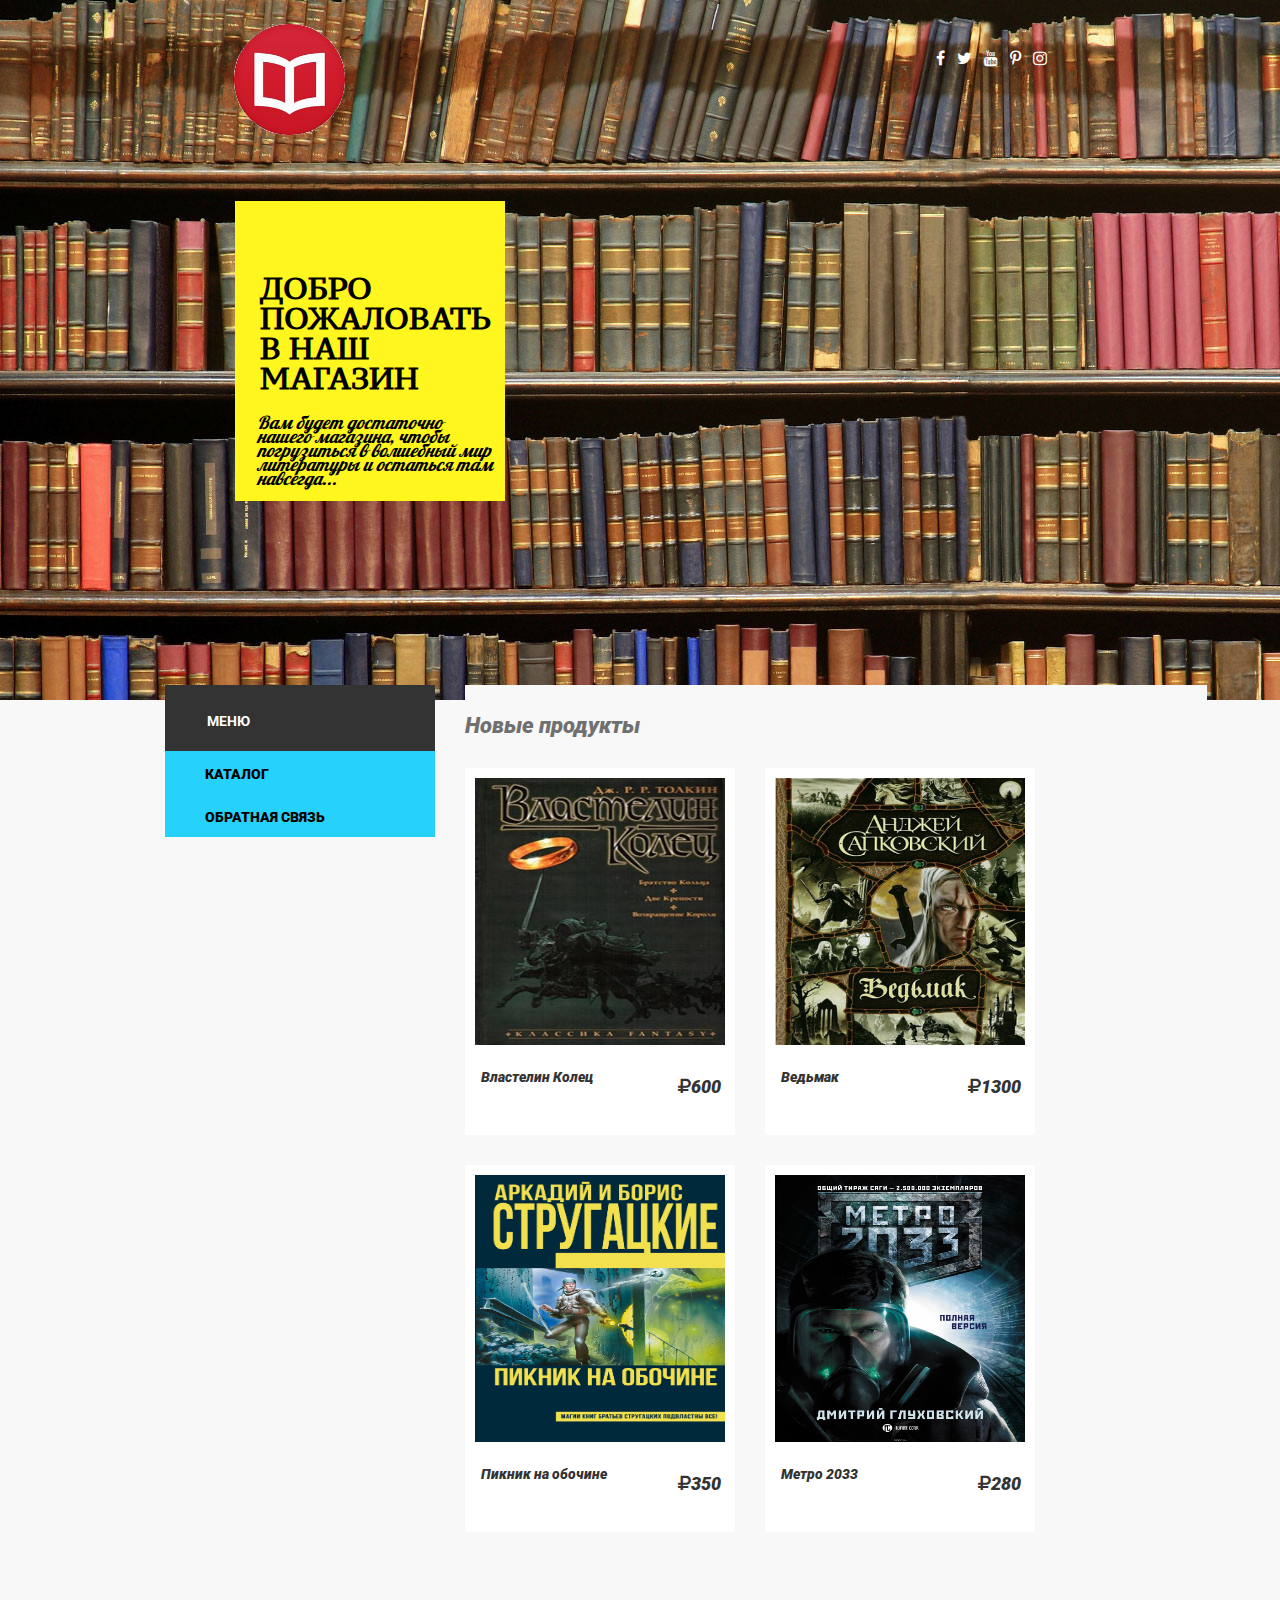
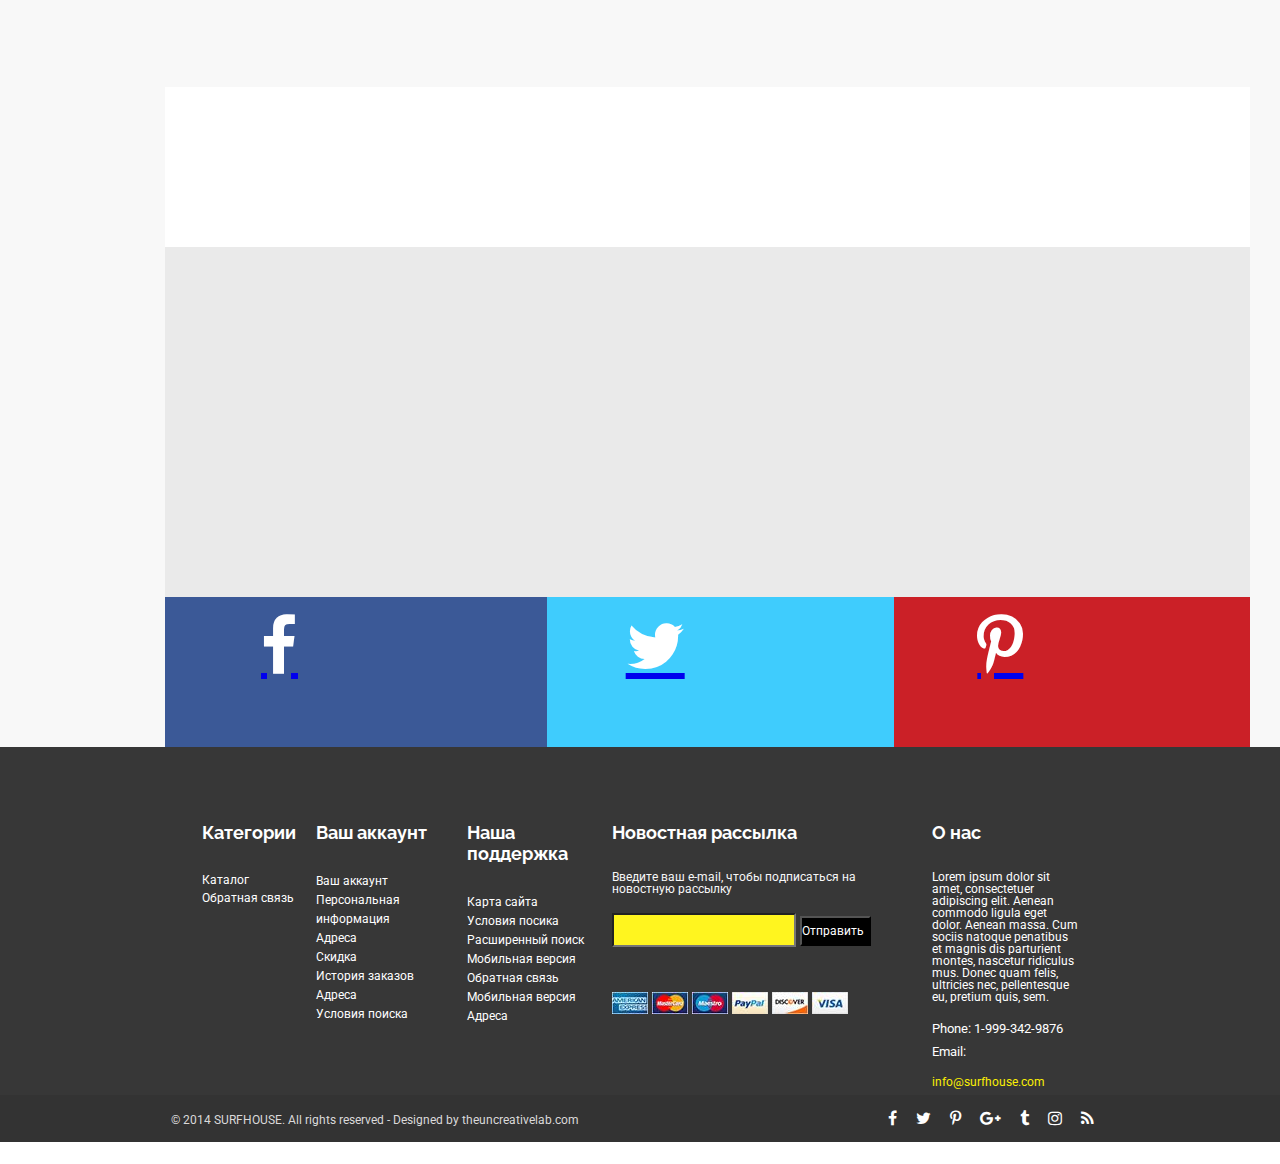
<file: index.html>
<!DOCTYPE html>
<html>
<head>
	<meta charset="UTF-8">
	<title>Главная</title>
	
	<link rel="stylesheet" href="./style/style.css">
	<link rel="stylesheet" href="style/font-awesome-4.6.3/css/font-awesome.min.css"> <!--todo скачать шрифты-->
    <link href="https://fonts.googleapis.com/css?family=PT+Serif+Caption|Pattaya|Raleway|Roboto|Russo+One" rel="stylesheet">
</head>
<body>
    <div class="low_resolution"><p>Сайт не поддерживает данное разрешение экрана.</p></div>
    <div class="content">
                <div class="header">
                    <a href="index.html"><img class="logo" src="images/book_logo.png" alt="Логотип"></a>
                        <div class="social"> <!--todo ссыылки?-->
                            <a href="#"><i class="fa fa-facebook fa_effect" aria-hidden="true"></i></a>
                            <a href="#"><i class="fa fa-twitter fa_effect" aria-hidden="true"></i></a>
                            <a href="#"><i class="fa fa-youtube fa_effect" aria-hidden="true"></i></a>
                            <a href="#"><i class="fa fa-pinterest-p fa_effect" aria-hidden="true"></i></a>
                            <a href="#"><i class="fa fa-instagram fa_effect" aria-hidden="true"></i></a>
                        </div>
                        <div class="header_buynow">
                            <p class="buynow_h">Властелин колец</p>
                            <p class="buynow_p">Одно из самых культовых произведений, имеющее миллионы фанатов во всем мире!</p>
                            <div class="buynow_button"><a class="buynow_button_text" href="#">Купить сейчас!</a></div> <!-- todo допилить! -->>
                        </div>
                        <div class="header_welcome">
                            <h2 class="welcome_h">Добро пожаловать в наш магазин</h2>
                            <p class="welcome_p">Вам будет достаточно нашего магазина, чтобы погрузиться в волшебный мир литературы и остаться там навсегда...</p>
                        </div>
                </div>
        <ul class="menu"> <!--todo Переназначить классы-->
            <li class="menu_h"><div class="menu_h_text">МЕНЮ</div></li>
            <li><a class="menu_li" href="./catalog/catalog.html"><div class="menu_li_text">Каталог</div></a></li>
            <li><a class="menu_li" href="#"><div class="menu_li_text">Обратная связь</div></a>
                <!--<li><a class="menu_li" href="#"><div class="menu_li_text">About</div></a></li>-->
                <!--<li><a class="menu_li" href="#"><div class="menu_li_text">Apparel</div></a></li>-->
                <!--<li><a class="menu_li" href="#"><div class="menu_li_text">Surf Apparel</div></a></li>-->
                <!--<li class="menu_li menu_li_4"><div class="menu_li_text">Windsurf</div>-->
                <!--<ul class="menu_hide_4">-->
                <!--<li class="menu_hide_text">Kites</li>-->
                <!--<li class="menu_hide_text">Kiteboards</li>-->
                <!--<li class="menu_hide_text">Bags</li>-->
                <!--<li class="menu_hide_text">Equipment</li>-->
                <!--</ul>-->
                <!--</li>-->
                <!--<li><a class="menu_li" href="#"><div class="menu_li_text">Kitesurf</div></a></li>-->
                <!--<li><a class="menu_li" href="#"><div class="menu_li_text">Accessories</div></a></li>-->
                <!--<li><a class="menu_li" href="#"><div class="menu_li_text">Sale</div></a></li>-->
                <!--<li><a class="menu_li" href="#"><div class="menu_li_text">Brands</div></a></li>-->
                <!--<li><a class="menu_li" href="#"><div class="menu_li_text">Blog</div></a></li>-->
                <!--<li><a class="menu_li" href="#"><div class="menu_li_text">Gadgets</div></a></li>-->
                <!--<li><a class="menu_li" href="#"><div class="menu_li_text">Cantact</div></a></li>-->
        </ul>
        <div class="showcase">
            <div class="new_products">
                <div class="new_products_header"> <!--todo не совсем тот шрифт, поправить-->
                    Новые продукты
                </div>
                <div class="item_box">
                <div class="sc_item">
                    <a href="./catalog/vlastelin_colec.html"><img class="sc_img .sc_fitst_item" src="./images/vkt.jpg" alt="Обложка киниги"></a>
                    <p class="sc_text">Властелин Колец</p>
                    <p class="sc_cost"><i class="fa fa-rub" aria-hidden="true"></i>600</p>
                </div>
                <div class="sc_item">
                    <a href="./catalog/witcher.html"><img class="sc_img" src="./images/wich.jpg" alt="Обложка киниги"></a>
                    <p class="sc_text">Ведьмак</p>
                    <p class="sc_cost"><i class="fa fa-rub" aria-hidden="true"></i>1300</p>
                </div>
                <div class="sc_item">
                    <a href="./catalog/piknik_na_obochine.html"><img class="sc_img" src="./images/picknik.jpg" alt="Обложка киниги"></a>
                    <p class="sc_text">Пикник на обочине</p>
                    <p class="sc_cost"><i class="fa fa-rub" aria-hidden="true"></i>350</p>
                </div>
                <div class="sc_item">
                    <a href="./catalog/metro2033.html"><img class="sc_img" src="./images/metro2033.jpg" alt="Обложка киниги"></a>
                    <p class="sc_text">Метро 2033</p>
                    <p class="sc_cost"><i class="fa fa-rub" aria-hidden="true"></i>280</p>
                </div>
                </div>
            </div>
        </div>
        <div class="footer">
            <div class="brand"></div>
            <div class="instagram_feed">
                <div class="facebook_block"><a href="#"><i id="fa-style" class="fa fa-facebook fa-size" aria-hidden="true"></i></a></div>
                <div class="twitter_block"><a href="#"><i id="fa-style" class="fa fa-twitter fa-size" aria-hidden="true"></i></a></div>
                <div  class="pinterest_block"> <a href="#"><i id="fa-style" class="fa fa-pinterest-p fa-size" aria-hidden="true"></i></a></div>
            </div>
            <div class="upper_footer">
                <div class="upper_footer_content">
                    <div class="footer_item footer_first_item">
                        <div class="upper_footer_item_h">Категории</div>
                        <div class="upper_footer_item_p">
                            <a class="upper_footer_item_p" href="./catalog/catalog.html">Каталог</a><br>
                            <a class="upper_footer_item_p" href="">Обратная связь</a> <!--todo добавить ссылку-->
                        </div>
                    </div>
                    <div class="footer_item">
                        <div class="upper_footer_item_h">Ваш аккаунт</div>
                        <a href="" class="upper_footer_item_p">Ваш аккаунт</a><br>
                        <a href="" class="upper_footer_item_p">Персональная информация</a><br>
                        <a href="" class="upper_footer_item_p">Адреса</a><br>
                        <a href="" class="upper_footer_item_p">Скидка</a><br>
                        <a href="" class="upper_footer_item_p">История заказов</a><br>
                        <a href="" class="upper_footer_item_p">Адреса</a><br>
                        <a href="" class="upper_footer_item_p">Условия поиска</a>
                    </div>
                    <div class="footer_item">
                        <div class="upper_footer_item_h">Наша поддержка</div>
                        <a href="" class="upper_footer_item_p">Карта сайта</a><br>
                        <a href="" class="upper_footer_item_p">Условия посика</a><br>
                        <a href="" class="upper_footer_item_p">Расширенный поиск</a><br>
                        <a href="" class="upper_footer_item_p">Мобильная версия</a><br>
                        <a href="" class="upper_footer_item_p">Обратная связь</a><br>
                        <a href="" class="upper_footer_item_p">Мобильная версия</a><br>
                        <a href="" class="upper_footer_item_p">Адреса</a>
                    </div>
                    <div class="footer_item footer_pre_last_item">
                        <div class="upper_footer_item_h">Новостная рассылка</div>
                        <div class="upper_footer_item_p">Введите ваш e-mail, чтобы подписаться на новостную рассылку</div><br>
                        <form action="">
                            <input class="footer_email_input" type="email">
                            <input class="footer_submit_button" type="submit" value="Отправить"><br>
                            <a href="" class="pay_service_img"><img src="./images/aex.jpg" alt="aex"></a>
                            <a href="" class="pay_service_img"><img src="./images/mastercard.jpg" alt="mastercard"></a>
                            <a href="" class="pay_service_img"><img src="./images/maestero.jpg" alt="maestero"></a>
                            <a href="" class="pay_service_img"><img src="./images/paypal.jpg" alt="paypal"></a>
                            <a href="" class="pay_service_img"><img src="./images/discover.jpg" alt="discover"></a>
                            <a href="" class="pay_service_img"><img src="./images/visa_straight.jpg" alt="visa_straight"></a>
                        </form>
                    </div>
                    <div class="footer_item footer_last_item">
                        <div class="upper_footer_item_h">О нас</div>
                        <div class="upper_footer_item_p">Lorem ipsum dolor sit amet, consectetuer adipiscing elit.
                            Aenean commodo ligula eget dolor. Aenean massa. Cum sociis natoque penatibus et magnis dis
                            parturient montes, nascetur ridiculus mus. Donec quam felis, ultricies nec, pellentesque eu,
                            pretium quis, sem.
                        </div>
                        <div class="footer_phone">Phone: 1-999-342-9876</div>
                        <div class="footer_email">Email:
                            <div class="footer_email_inside">info@surfhouse.com</div>
                        </div>
                    </div>
                </div>
            </div>
            <div class="lower_footer">
                <span class="footer_copy_right">&copy; 2014  SURFHOUSE. All rights reserved - Designed by theuncreativelab.com</span>
                <span class="footer_copy_right footer_copy_right_hide">&copy; 2014  SURFHOUSE.</span>
                <span class="footer_social_line">
                    <a href="" class="footer_social"><i class="fa fa-facebook" aria-hidden="true"></i></a>
                    <a href="" class="footer_social"><i class="fa fa-twitter" aria-hidden="true"></i></a>
                    <a href="" class="footer_social"><i class="fa fa-pinterest-p" aria-hidden="true"></i></a>
                    <a href="" class="footer_social"><i class="fa fa-google-plus" aria-hidden="true"></i></a>
                    <a href="" class="footer_social"><i class="fa fa-tumblr" aria-hidden="true"></i></a>
                    <a href="" class="footer_social"><i class="fa fa-instagram" aria-hidden="true"></i></a>
                    <a href="" class="footer_social"><i class="fa fa-rss" aria-hidden="true"></i></a>
                </span>
            </div>
        </div>
    </div>
</body>
</html>
</file>
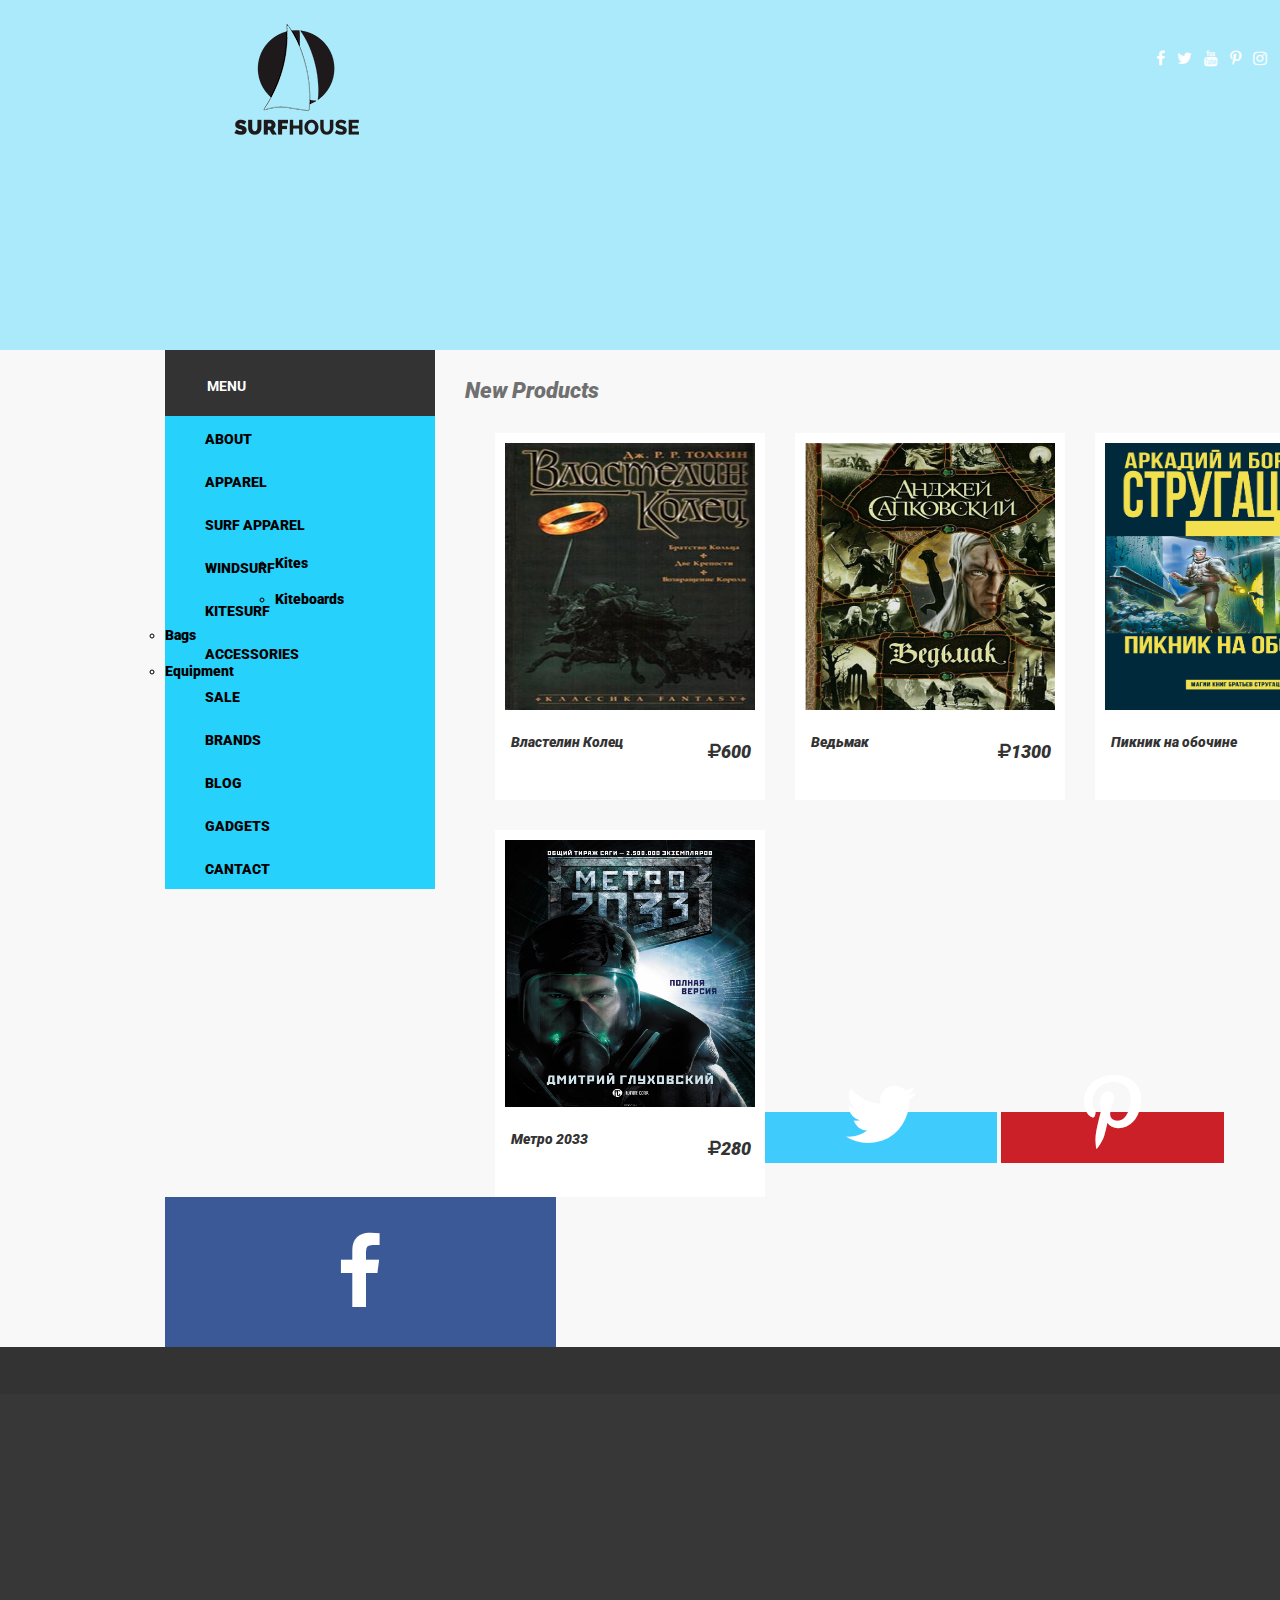
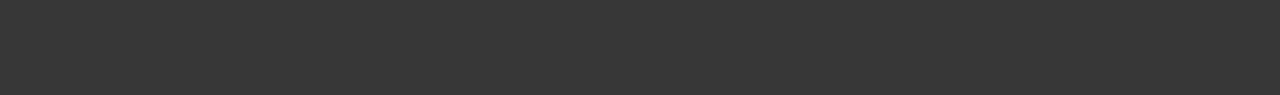
<file: catalog.html>
<!DOCTYPE html>
<html>
<head>
	<meta charset="UTF-8">
	<title>Каталог</title>
	
	<link rel="stylesheet" href="./style/style.css">
	<link rel="stylesheet" href="style/font-awesome-4.6.3/css/font-awesome.min.css">
    <link href="https://fonts.googleapis.com/css?family=Raleway|Roboto" rel="stylesheet">
</head>
<body>
    <div class="content">
                <div class="catalog_header">
                    <a class="logo" href="#"><img src="images/logo.png" alt="Логотип"></a>
                        <div class="social"> <!--todo ссыылки?-->
                            <a href="#"><i class="fa fa-facebook" aria-hidden="true"></i></a>
                            <a href="#"><i class="fa fa-twitter" aria-hidden="true"></i></a>
                            <a href="#"><i class="fa fa-youtube" aria-hidden="true"></i></a>
                            <a href="#"><i class="fa fa-pinterest-p" aria-hidden="true"></i></a>
                            <a href="#"><i class="fa fa-instagram" aria-hidden="true"></i></a>
                        </div>
                    <ul class="catalog_menu"> <!--todo Переназначить классы-->
                        <li class="menu_h"><div class="menu_h_text">MENU</div></li>
                        <li><a class="menu_li" href="#"><div class="menu_li_text">About</div></a></li>
                        <li><a class="menu_li" href="#"><div class="menu_li_text">Apparel</div></a></li>
                        <li><a class="menu_li" href="#"><div class="menu_li_text">Surf Apparel</div></a></li>
                        <li class="menu_li menu_li_4"><div class="menu_li_text">Windsurf</div>
                            <ul class="menu_hide_4">
                                <li class="menu_hide_text">Kites</li>
                                <li class="menu_hide_text">Kiteboards</li>
                                <li class="menu_hide_text">Bags</li>
                                <li class="menu_hide_text">Equipment</li>
                            </ul>
                        </li>
                        <li><a class="menu_li" href="#"><div class="menu_li_text">Kitesurf</div></a></li>
                        <li><a class="menu_li" href="#"><div class="menu_li_text">Accessories</div></a></li>
                        <li><a class="menu_li" href="#"><div class="menu_li_text">Sale</div></a></li>
                        <li><a class="menu_li" href="#"><div class="menu_li_text">Brands</div></a></li>
                        <li><a class="menu_li" href="#"><div class="menu_li_text">Blog</div></a></li>
                        <li><a class="menu_li" href="#"><div class="menu_li_text">Gadgets</div></a></li>
                        <li><a class="menu_li" href="#"><div class="menu_li_text">Cantact</div></a></li>
                    </ul>
                </div>
        <div class="catalog_showcase">
            <div class="new_products">
                <div class="new_products_header"> <!--todo не совсем тот шрифт, поправить-->
                    New Products
                </div>
                <div class="sc_item">
                    <a href="#"><img class="sc_img .sc_fitst_item" src="./images/vkt.jpg" alt="Обложка киниги"></a>
                    <p class="sc_text">Властелин Колец</p>
                    <p class="sc_cost"><i class="fa fa-rub" aria-hidden="true"></i>600</p>
                </div>
                <div class="sc_item">
                    <a href="#"><img class="sc_img" src="./images/wich.jpg" alt="Обложка киниги"></a>
                    <p class="sc_text">Ведьмак</p>
                    <p class="sc_cost"><i class="fa fa-rub" aria-hidden="true"></i>1300</p>
                </div>
                <div class="sc_item">
                    <a href="#"><img class="sc_img" src="./images/picknik.jpg" alt="Обложка киниги"></a>
                    <p class="sc_text">Пикник на обочине</p>
                    <p class="sc_cost"><i class="fa fa-rub" aria-hidden="true"></i>350</p>
                </div>
                <div class="sc_item">
                    <a href="#"><img class="sc_img" src="./images/metro2033.jpg" alt="Обложка киниги"></a>
                    <p class="sc_text">Метро 2033</p>
                    <p class="sc_cost"><i class="fa fa-rub" aria-hidden="true"></i>280</p>
                </div>
            </div>
        </div>
        <div class="footer">
            <a class="catalog_facebook_block" href="#"><i class="fa fa-facebook fa-5x" aria-hidden="true"></i></a>
            <a class="twitter_block" href="#"><i class="fa fa-twitter fa-5x" aria-hidden="true"></i></a>
            <a class="pinterest_block" href="#"><i class="fa fa-pinterest-p fa-5x" aria-hidden="true"></i></a>
            <div class="catalog_upper_footer">
                <div class="lower_footer"></div>
            </div>
        </div>
    </div>

	
</body>
</html>
</file>
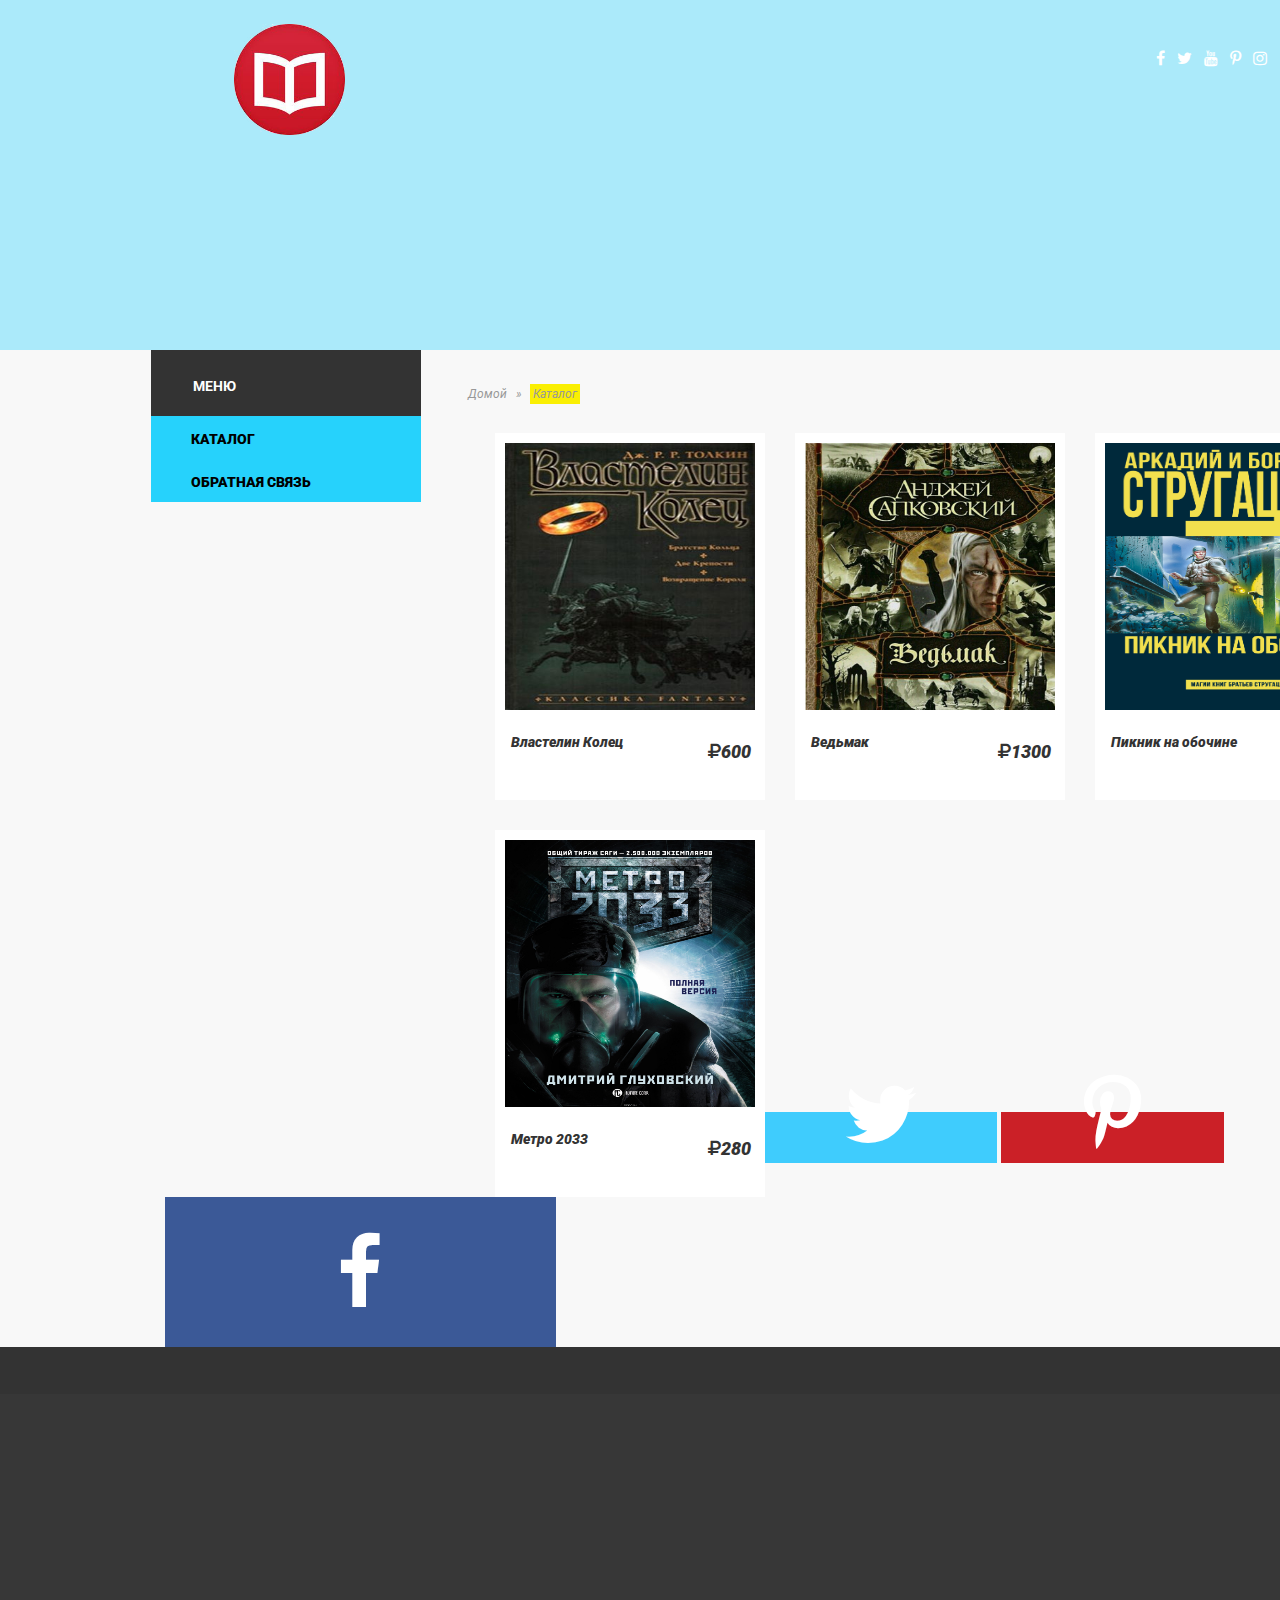
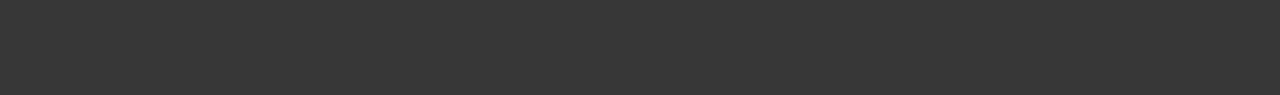
<file: catalog/catalog.html>
<!DOCTYPE html>
<html>
<head>
	<meta charset="UTF-8">
	<title>Каталог</title>
	
	<link rel="stylesheet" href="../style/style.css">
	<link rel="stylesheet" href="../style/font-awesome-4.6.3/css/font-awesome.min.css">
    <link href="https://fonts.googleapis.com/css?family=Raleway|Roboto" rel="stylesheet">
</head>
<body>
    <div class="content">
                <div class="catalog_header">
                    <a href="../index.html"><img class="logo" src="../images/book_logo.png" alt="Логотип"></a>
                        <div class="social"> <!--todo ссыылки?-->
                            <a href="#"><i class="fa fa-facebook fa_effect" aria-hidden="true"></i></a>
                            <a href="#"><i class="fa fa-twitter fa_effect" aria-hidden="true"></i></a>
                            <a href="#"><i class="fa fa-youtube fa_effect" aria-hidden="true"></i></a>
                            <a href="#"><i class="fa fa-pinterest-p fa_effect" aria-hidden="true"></i></a>
                            <a href="#"><i class="fa fa-instagram fa_effect" aria-hidden="true"></i></a>
                        </div>
                    <ul class="catalog_menu"> <!--todo Переназначить классы-->
                        <li class="menu_h"><div class="menu_h_text">МЕНЮ</div></li>
                        <li><a class="menu_li" href="catalog.html"><div class="menu_li_text">Каталог</div></a></li>
                        <li><a class="menu_li" href="#"><div class="menu_li_text">Обратная связь</div></a>
                        <!--<li><a class="menu_li" href="#"><div class="menu_li_text">About</div></a></li>-->
                        <!--<li><a class="menu_li" href="#"><div class="menu_li_text">Apparel</div></a></li>-->
                        <!--<li><a class="menu_li" href="#"><div class="menu_li_text">Surf Apparel</div></a></li>-->
                        <!--<li class="menu_li menu_li_4"><div class="menu_li_text">Windsurf</div>-->
                            <!--<ul class="menu_hide_4">-->
                                <!--<li class="menu_hide_text">Kites</li>-->
                                <!--<li class="menu_hide_text">Kiteboards</li>-->
                                <!--<li class="menu_hide_text">Bags</li>-->
                                <!--<li class="menu_hide_text">Equipment</li>-->
                            <!--</ul>-->
                        <!--</li>-->
                        <!--<li><a class="menu_li" href="#"><div class="menu_li_text">Kitesurf</div></a></li>-->
                        <!--<li><a class="menu_li" href="#"><div class="menu_li_text">Accessories</div></a></li>-->
                        <!--<li><a class="menu_li" href="#"><div class="menu_li_text">Sale</div></a></li>-->
                        <!--<li><a class="menu_li" href="#"><div class="menu_li_text">Brands</div></a></li>-->
                        <!--<li><a class="menu_li" href="#"><div class="menu_li_text">Blog</div></a></li>-->
                        <!--<li><a class="menu_li" href="#"><div class="menu_li_text">Gadgets</div></a></li>-->
                        <!--<li><a class="menu_li" href="#"><div class="menu_li_text">Cantact</div></a></li>-->
                    </ul>
                </div>
        <div class="catalog_showcase">
            <div class="breadcrumbs_block">
                <div class="products_header"> <!--todo не совсем тот шрифт, поправить-->
                    <a class="breadcrumbs" href="../index.html">Домой </a>
                    <span class="quotes">»</span>
                    <span class="breadcrumbs_now"> Каталог</span>
                </div>
                <div class="sc_item effect">
                    <a href="vlastelin_colec.html"><img class="sc_img .sc_firtst_item" src="../images/vkt.jpg" alt="Обложка киниги"></a>
                    <p class="sc_text">Властелин Колец</p>
                    <p class="sc_cost"><i class="fa fa-rub" aria-hidden="true"></i>600</p>
                </div>
                <div class="sc_item effect">
                    <a href="witcher.html"><img class="sc_img" src="../images/wich.jpg" alt="Обложка киниги"></a>
                    <p class="sc_text">Ведьмак</p>
                    <p class="sc_cost"><i class="fa fa-rub" aria-hidden="true"></i>1300</p>
                </div>
                <div class="sc_item effect">
                    <a href="piknik_na_obochine.html"><img class="sc_img" src="../images/picknik.jpg" alt="Обложка киниги"></a>
                    <p class="sc_text">Пикник на обочине</p>
                    <p class="sc_cost"><i class="fa fa-rub" aria-hidden="true"></i>350</p>
                </div>
                <div class="sc_item effect">
                    <a href="metro2033.html"><img class="sc_img" src="../images/metro2033.jpg" alt="Обложка киниги"></a>
                    <p class="sc_text">Метро 2033</p>
                    <p class="sc_cost"><i class="fa fa-rub" aria-hidden="true"></i>280</p>
                </div>
            </div>
        </div>
        <div class="footer">
            <a class="catalog_facebook_block" href="#"><i class="fa fa-facebook fa-5x" aria-hidden="true"></i></a>
            <a class="twitter_block" href="#"><i class="fa fa-twitter fa-5x" aria-hidden="true"></i></a>
            <a class="pinterest_block" href="#"><i class="fa fa-pinterest-p fa-5x" aria-hidden="true"></i></a>
            <div class="catalog_upper_footer">
                <div class="lower_footer"></div>
            </div>
        </div>
    </div>

	
</body>
</html>
</file>
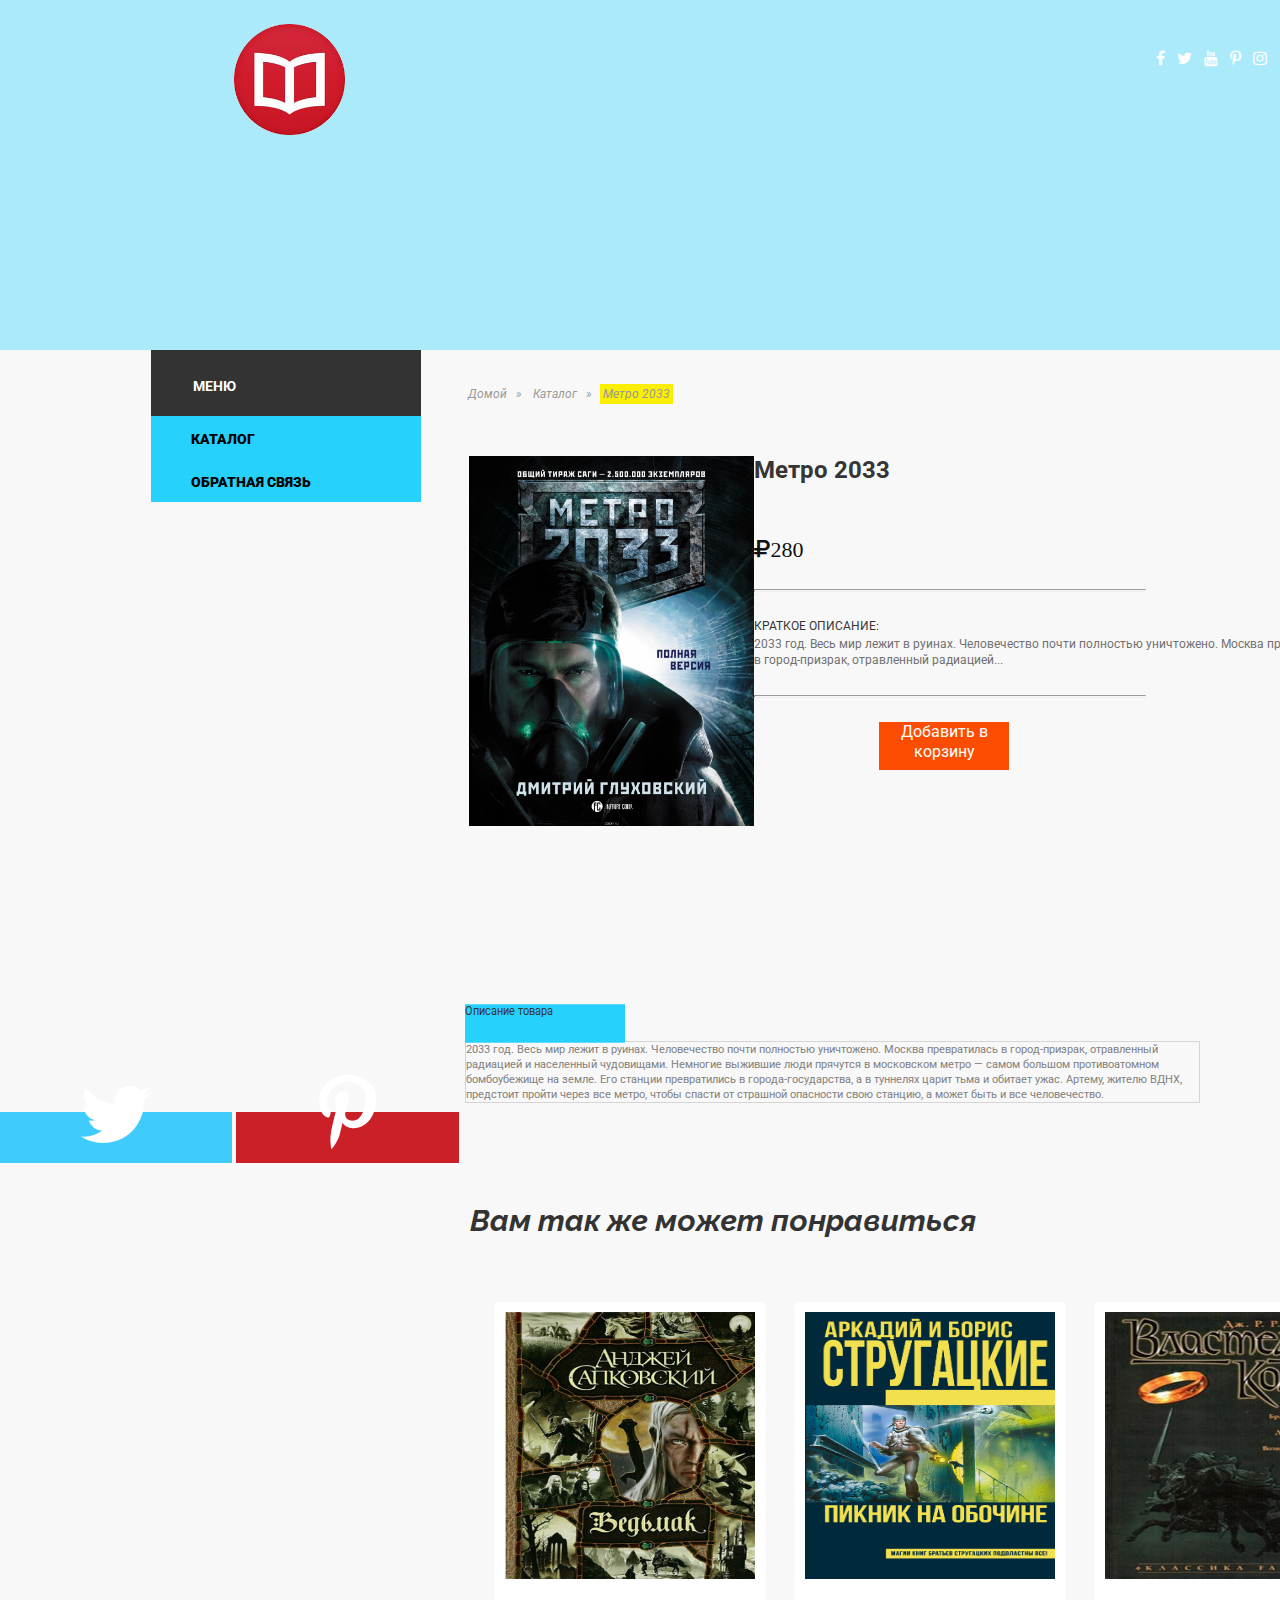
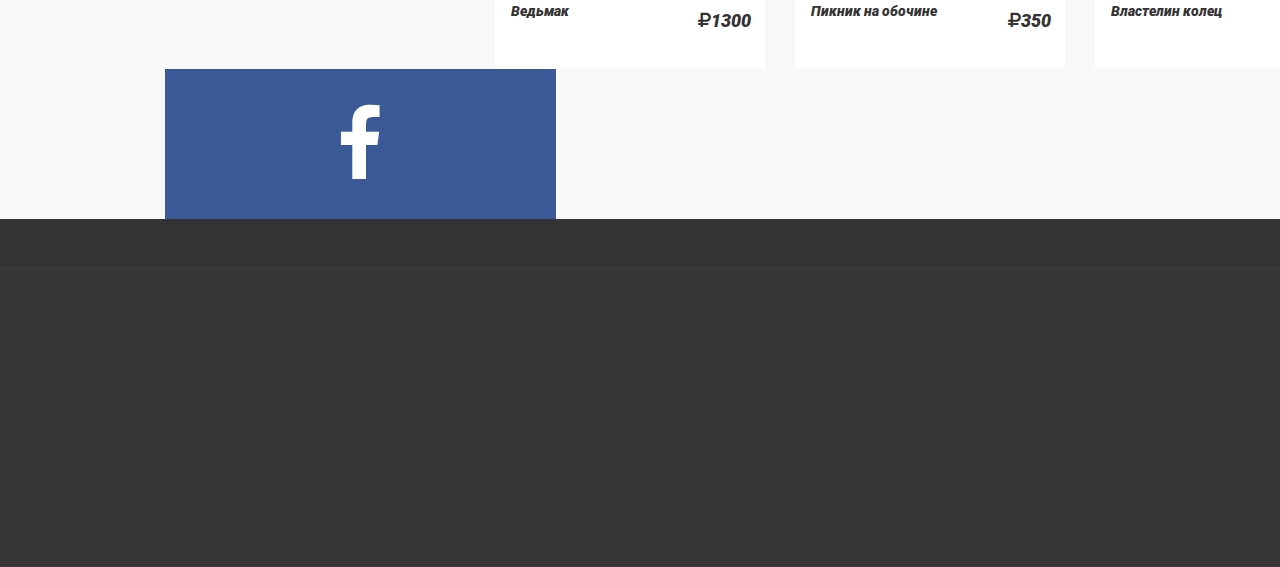
<file: catalog/metro2033.html>
<!DOCTYPE html>
<html>
<head>
	<meta charset="UTF-8">
	<title>Метро 2033</title>
	
	<link rel="stylesheet" href="../style/style.css">
	<link rel="stylesheet" href="../style/font-awesome-4.6.3/css/font-awesome.min.css">
    <link href="https://fonts.googleapis.com/css?family=Raleway|Roboto" rel="stylesheet">
</head>
<body>
    <div class="content">
                <div class="catalog_header">
                    <a href="../index.html"><img class="logo" src="../images/book_logo.png" alt="Логотип"></a>
                        <div class="social"> <!--todo ссыылки?-->
                            <a href="#"><i class="fa fa-facebook fa_effect" aria-hidden="true"></i></a>
                            <a href="#"><i class="fa fa-twitter fa_effect" aria-hidden="true"></i></a>
                            <a href="#"><i class="fa fa-youtube fa_effect" aria-hidden="true"></i></a>
                            <a href="#"><i class="fa fa-pinterest-p fa_effect" aria-hidden="true"></i></a>
                            <a href="#"><i class="fa fa-instagram fa_effect" aria-hidden="true"></i></a>
                        </div>
                    <ul class="catalog_menu"> <!--todo Переназначить классы-->
                        <li class="menu_h"><div class="menu_h_text">МЕНЮ</div></li>
                        <li><a class="menu_li" href="catalog.html"><div class="menu_li_text">Каталог</div></a></li>
                        <li><a class="menu_li" href="#"><div class="menu_li_text">Обратная связь</div></a>
                        <!--<li><a class="menu_li" href="#"><div class="menu_li_text">About</div></a></li>-->
                        <!--<li><a class="menu_li" href="#"><div class="menu_li_text">Apparel</div></a></li>-->
                        <!--<li><a class="menu_li" href="#"><div class="menu_li_text">Surf Apparel</div></a></li>-->
                        <!--<li class="menu_li menu_li_4"><div class="menu_li_text">Windsurf</div>-->
                            <!--<ul class="menu_hide_4">-->
                                <!--<li class="menu_hide_text">Kites</li>-->
                                <!--<li class="menu_hide_text">Kiteboards</li>-->
                                <!--<li class="menu_hide_text">Bags</li>-->
                                <!--<li class="menu_hide_text">Equipment</li>-->
                            <!--</ul>-->
                        <!--</li>-->
                        <!--<li><a class="menu_li" href="#"><div class="menu_li_text">Kitesurf</div></a></li>-->
                        <!--<li><a class="menu_li" href="#"><div class="menu_li_text">Accessories</div></a></li>-->
                        <!--<li><a class="menu_li" href="#"><div class="menu_li_text">Sale</div></a></li>-->
                        <!--<li><a class="menu_li" href="#"><div class="menu_li_text">Brands</div></a></li>-->
                        <!--<li><a class="menu_li" href="#"><div class="menu_li_text">Blog</div></a></li>-->
                        <!--<li><a class="menu_li" href="#"><div class="menu_li_text">Gadgets</div></a></li>-->
                        <!--<li><a class="menu_li" href="#"><div class="menu_li_text">Cantact</div></a></li>-->
                    </ul>
                </div>
        <div class="catalog_showcase">
            <div class="breadcrumbs_block">
                <div class="products_header"> <!--todo не совсем тот шрифт, поправить-->
                    <a class="breadcrumbs" href="../index.html">Домой </a>
                    <span class="quotes">»</span>
                    <a class="breadcrumbs" href="catalog.html"> Каталог </a>
                    <span class="quotes">»</span>
                    <span class="breadcrumbs_now"> Метро 2033</span>
                </div>
                <div class="product_place">
                    <a href="../images/metro2033.jpg"><img class="product_img" src="../images/metro2033.jpg"></a>
                    <div class="product_h">Метро 2033</div>
                    <div class="product_cost"><i class="fa fa-rub" aria-hidden="true">280</i></div>
                    <hr class="product_line">
                    <div class="product_discription">
                        <p class="short-discription_h">Краткое описание:</p>
                        <p class="short-discription">2033&nbsp;год. Весь мир лежит в&nbsp;руинах. Человечество почти полностью уничтожено.
                            Москва превратилась в&nbsp;город-призрак, отравленный радиацией...</p>
                    </div>
                    <hr class="product_line">
                    <div class="add_to_cart"><span class="add_to_cart_text">Добавить в корзину</span></div>
                </div>
                <div class="detail-discription">
                    <div class="detail-discription_h">Описание товара</div>
                    <div class="detail-discription_p">
                        <p>2033&nbsp;год. Весь мир лежит в&nbsp;руинах. Человечество почти полностью уничтожено. Москва превратилась
                            в&nbsp;город-призрак, отравленный радиацией и&nbsp;населенный чудовищами. Немногие выжившие люди прячутся
                            в&nbsp;московском метро&nbsp;&mdash; самом большом противоатомном бомбоубежище на&nbsp;земле. Его станции
                            превратились в&nbsp;города-государства, а&nbsp;в&nbsp;туннелях царит тьма и&nbsp;обитает ужас. Артему, жителю
                            ВДНХ, предстоит пройти через все метро, чтобы спасти от&nbsp;страшной опасности свою станцию, а&nbsp;может быть
                            и&nbsp;все человечество.</p>
                    </div>
                </div>
                <div class="might_like">
                    <div class="might_like_h">Вам так же может понравиться</div>
                    <div class="might_like_items">
                        <div class="sc_item">
                            <a href="witcher.html"><img class="sc_img" src="../images/wich.jpg" alt="Обложка киниги"></a>
                            <p class="sc_text">Ведьмак</p>
                            <p class="sc_cost"><i class="fa fa-rub" aria-hidden="true"></i>1300</p>
                        </div>
                        <div class="sc_item">
                            <a href="piknik_na_obochine.html"><img class="sc_img" src="../images/picknik.jpg" alt="Обложка киниги"></a>
                            <p class="sc_text">Пикник на обочине</p>
                            <p class="sc_cost"><i class="fa fa-rub" aria-hidden="true"></i>350</p>
                        </div>
                        <div class="sc_item">
                            <a href="vlastelin_colec.html"><img class="sc_img" src="../images/vkt.jpg" alt="Обложка киниги"></a>
                            <p class="sc_text">Властелин колец</p>
                            <p class="sc_cost"><i class="fa fa-rub" aria-hidden="true"></i>600</p>
                        </div>
                    </div>
                </div>
            </div>
        </div>
        <div class="footer">
            <a class="catalog_facebook_block" href="#"><i class="fa fa-facebook fa-5x" aria-hidden="true"></i></a>
            <a class="twitter_block" href="#"><i class="fa fa-twitter fa-5x" aria-hidden="true"></i></a>
            <a class="pinterest_block" href="#"><i class="fa fa-pinterest-p fa-5x" aria-hidden="true"></i></a>
            <div class="catalog_upper_footer">
                <div class="lower_footer"></div>
            </div>
        </div>
    </div>

	
</body>
</html>
</file>
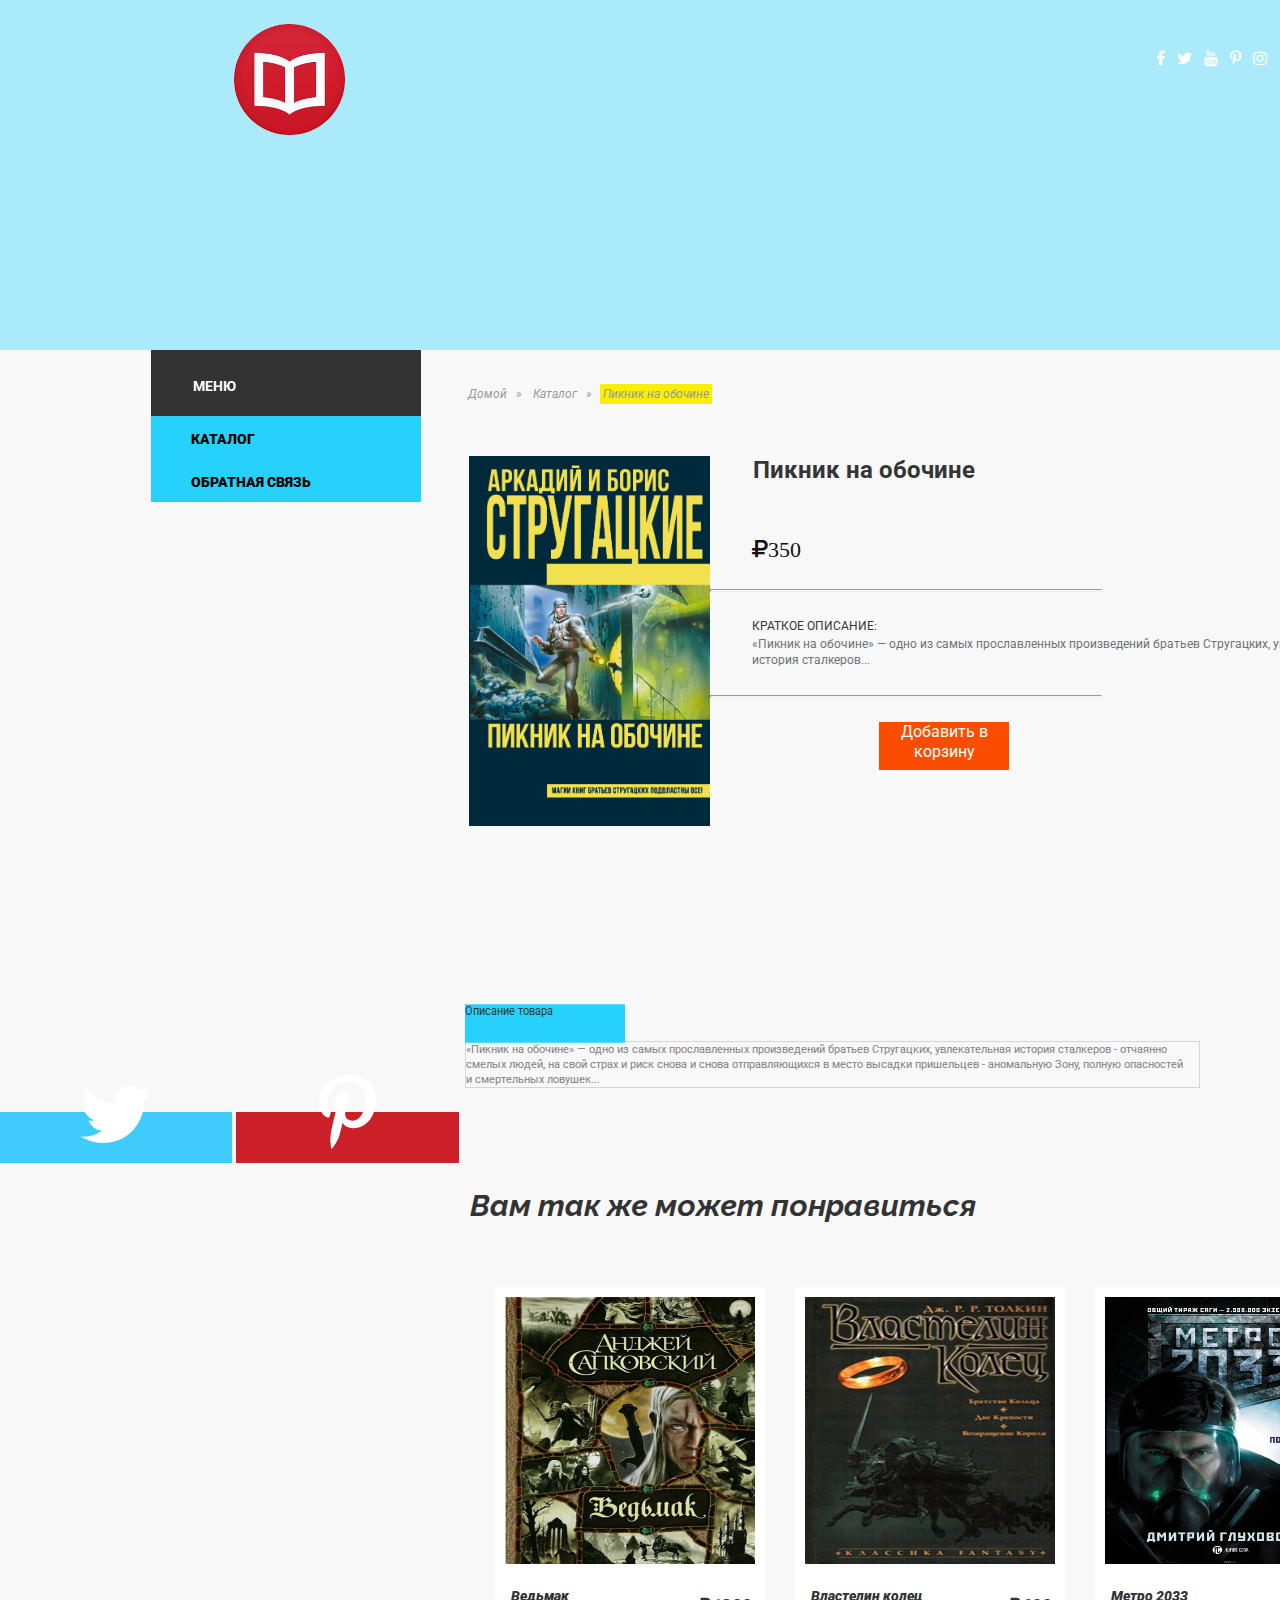
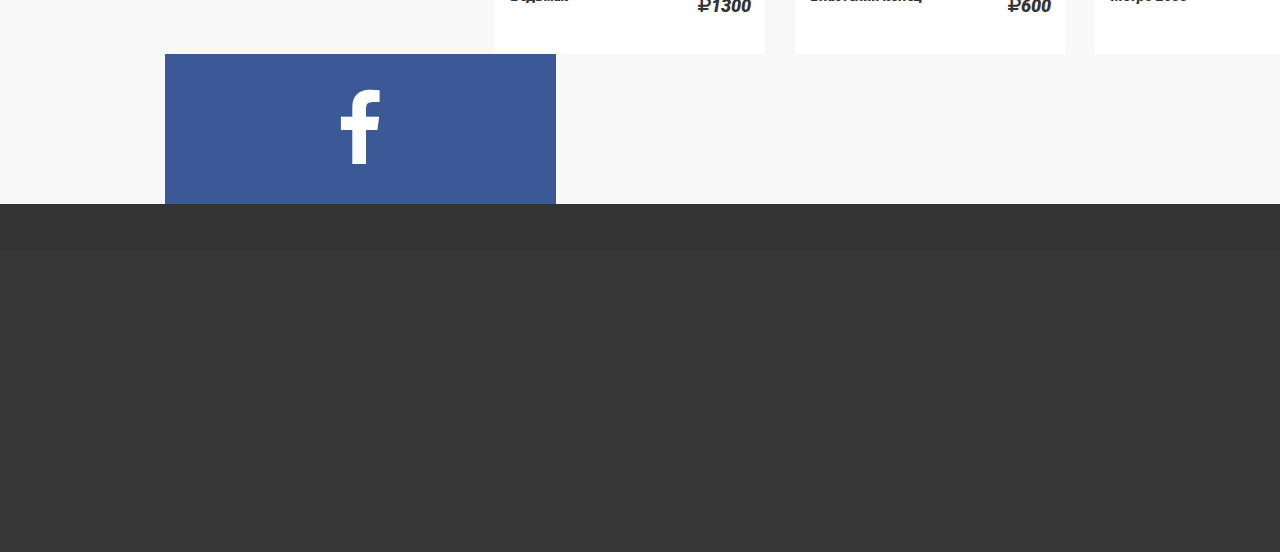
<file: catalog/piknik_na_obochine.html>
<!DOCTYPE html>
<html>
<head>
	<meta charset="UTF-8">
	<title>Пикник на обочине</title>
	
	<link rel="stylesheet" href="../style/style.css">
	<link rel="stylesheet" href="../style/font-awesome-4.6.3/css/font-awesome.min.css">
    <link href="https://fonts.googleapis.com/css?family=Raleway|Roboto" rel="stylesheet">
</head>
<body>
    <div class="content">
                <div class="catalog_header">
                    <a href="../index.html"><img class="logo" src="../images/book_logo.png" alt="Логотип"></a>
                        <div class="social"> <!--todo ссыылки?-->
                            <a href="#"><i class="fa fa-facebook fa_effect" aria-hidden="true"></i></a>
                            <a href="#"><i class="fa fa-twitter fa_effect" aria-hidden="true"></i></a>
                            <a href="#"><i class="fa fa-youtube fa_effect" aria-hidden="true"></i></a>
                            <a href="#"><i class="fa fa-pinterest-p fa_effect" aria-hidden="true"></i></a>
                            <a href="#"><i class="fa fa-instagram fa_effect" aria-hidden="true"></i></a>
                        </div>
                    <ul class="catalog_menu"> <!--todo Переназначить классы-->
                        <li class="menu_h"><div class="menu_h_text">МЕНЮ</div></li>
                        <li><a class="menu_li" href="catalog.html"><div class="menu_li_text">Каталог</div></a></li>
                        <li><a class="menu_li" href="#"><div class="menu_li_text">Обратная связь</div></a>
                        <!--<li><a class="menu_li" href="#"><div class="menu_li_text">About</div></a></li>-->
                        <!--<li><a class="menu_li" href="#"><div class="menu_li_text">Apparel</div></a></li>-->
                        <!--<li><a class="menu_li" href="#"><div class="menu_li_text">Surf Apparel</div></a></li>-->
                        <!--<li class="menu_li menu_li_4"><div class="menu_li_text">Windsurf</div>-->
                            <!--<ul class="menu_hide_4">-->
                                <!--<li class="menu_hide_text">Kites</li>-->
                                <!--<li class="menu_hide_text">Kiteboards</li>-->
                                <!--<li class="menu_hide_text">Bags</li>-->
                                <!--<li class="menu_hide_text">Equipment</li>-->
                            <!--</ul>-->
                        <!--</li>-->
                        <!--<li><a class="menu_li" href="#"><div class="menu_li_text">Kitesurf</div></a></li>-->
                        <!--<li><a class="menu_li" href="#"><div class="menu_li_text">Accessories</div></a></li>-->
                        <!--<li><a class="menu_li" href="#"><div class="menu_li_text">Sale</div></a></li>-->
                        <!--<li><a class="menu_li" href="#"><div class="menu_li_text">Brands</div></a></li>-->
                        <!--<li><a class="menu_li" href="#"><div class="menu_li_text">Blog</div></a></li>-->
                        <!--<li><a class="menu_li" href="#"><div class="menu_li_text">Gadgets</div></a></li>-->
                        <!--<li><a class="menu_li" href="#"><div class="menu_li_text">Cantact</div></a></li>-->
                    </ul>
                </div>
        <div class="catalog_showcase">
            <div class="breadcrumbs_block">
                <div class="products_header"> <!--todo не совсем тот шрифт, поправить-->
                    <a class="breadcrumbs" href="../index.html">Домой </a>
                    <span class="quotes">»</span>
                    <a class="breadcrumbs" href="catalog.html"> Каталог </a>
                    <span class="quotes">»</span>
                    <span class="breadcrumbs_now"> Пикник на обочине</span>
                </div>
                <div class="product_place">
                    <a href="../images/picknik.jpg"><img class="product_img" src="../images/picknik.jpg"></a>
                    <div class="product_h">Пикник на обочине</div>
                    <div class="product_cost"><i class="fa fa-rub" aria-hidden="true">350</i></div>
                    <hr class="product_line">
                    <div class="product_discription">
                        <p class="short-discription_h">Краткое описание:</p>
                        <p class="short-discription">&laquo;Пикник на&nbsp;обочине&raquo;&nbsp;&mdash; одно из&nbsp;самых прославленных произведений братьев Стругацких,
                            увлекательная история сталкеров...</p>
                    </div>
                    <hr class="product_line">
                    <div class="add_to_cart"><span class="add_to_cart_text">Добавить в корзину</span></div>
                </div>
                <div class="detail-discription">
                    <div class="detail-discription_h">Описание товара</div>
                    <div class="detail-discription_p">
                        <p>&laquo;Пикник на&nbsp;обочине&raquo;&nbsp;&mdash; одно из&nbsp;самых прославленных произведений братьев Стругацких, увлекательная история сталкеров -
                            отчаянно смелых людей, на&nbsp;свой страх и&nbsp;риск снова и&nbsp;снова отправляющихся в&nbsp;место высадки пришельцев -
                            аномальную Зону, полную опасностей и&nbsp;смертельных ловушек...</p>
                    </div>
                </div>
                <div class="might_like">
                    <div class="might_like_h">Вам так же может понравиться</div>
                    <div class="might_like_items">
                        <div class="sc_item">
                            <a href="witcher.html"><img class="sc_img" src="../images/wich.jpg" alt="Обложка киниги"></a>
                            <p class="sc_text">Ведьмак</p>
                            <p class="sc_cost"><i class="fa fa-rub" aria-hidden="true"></i>1300</p>
                        </div>
                        <div class="sc_item">
                            <a href="vlastelin_colec.html"><img class="sc_img" src="../images/vkt.jpg" alt="Обложка киниги"></a>
                            <p class="sc_text">Властелин колец</p>
                            <p class="sc_cost"><i class="fa fa-rub" aria-hidden="true"></i>600</p>
                        </div>
                        <div class="sc_item">
                            <a href="metro2033.html"><img class="sc_img" src="../images/metro2033.jpg" alt="Обложка киниги"></a>
                            <p class="sc_text">Метро 2033</p>
                            <p class="sc_cost"><i class="fa fa-rub" aria-hidden="true"></i>280</p>
                        </div>
                    </div>
                </div>
            </div>
        </div>
        <div class="footer">
            <a class="catalog_facebook_block" href="#"><i class="fa fa-facebook fa-5x" aria-hidden="true"></i></a>
            <a class="twitter_block" href="#"><i class="fa fa-twitter fa-5x" aria-hidden="true"></i></a>
            <a class="pinterest_block" href="#"><i class="fa fa-pinterest-p fa-5x" aria-hidden="true"></i></a>
            <div class="catalog_upper_footer">
                <div class="lower_footer"></div>
            </div>
        </div>
    </div>

	
</body>
</html>
</file>
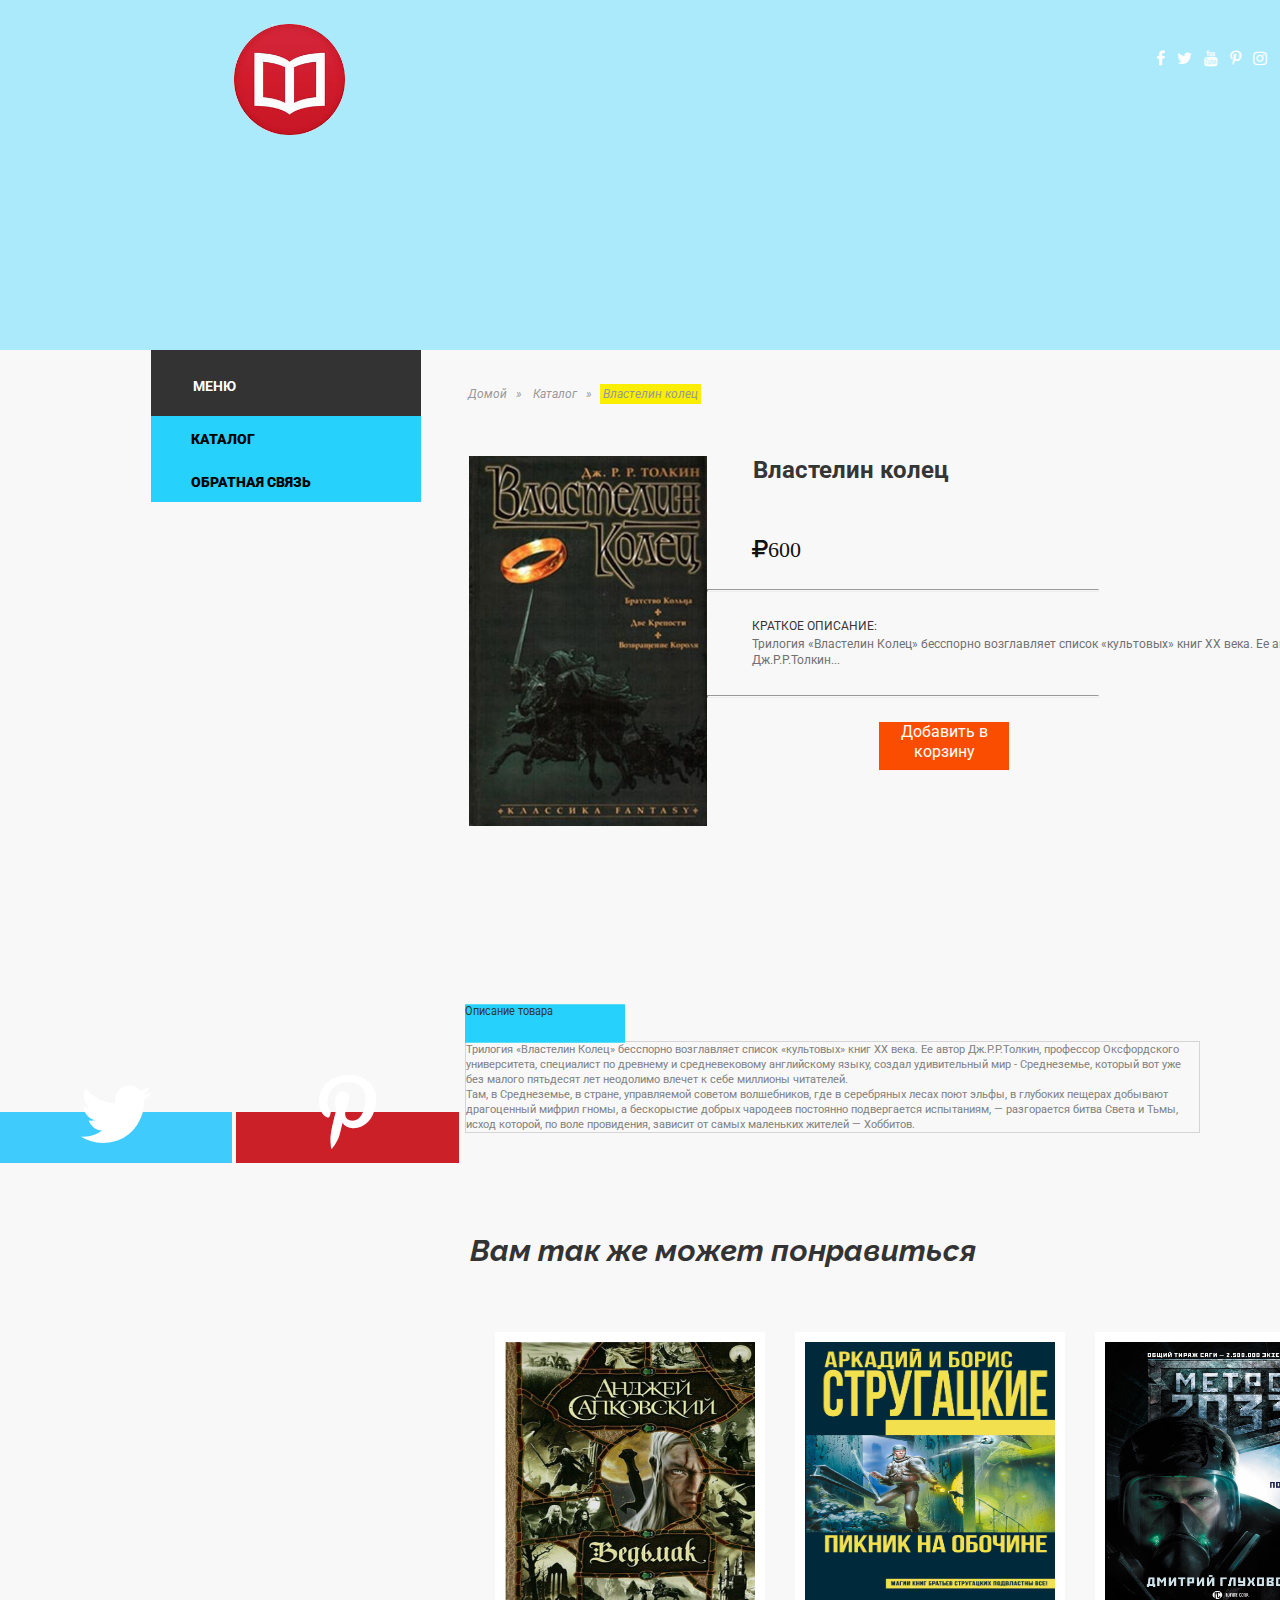
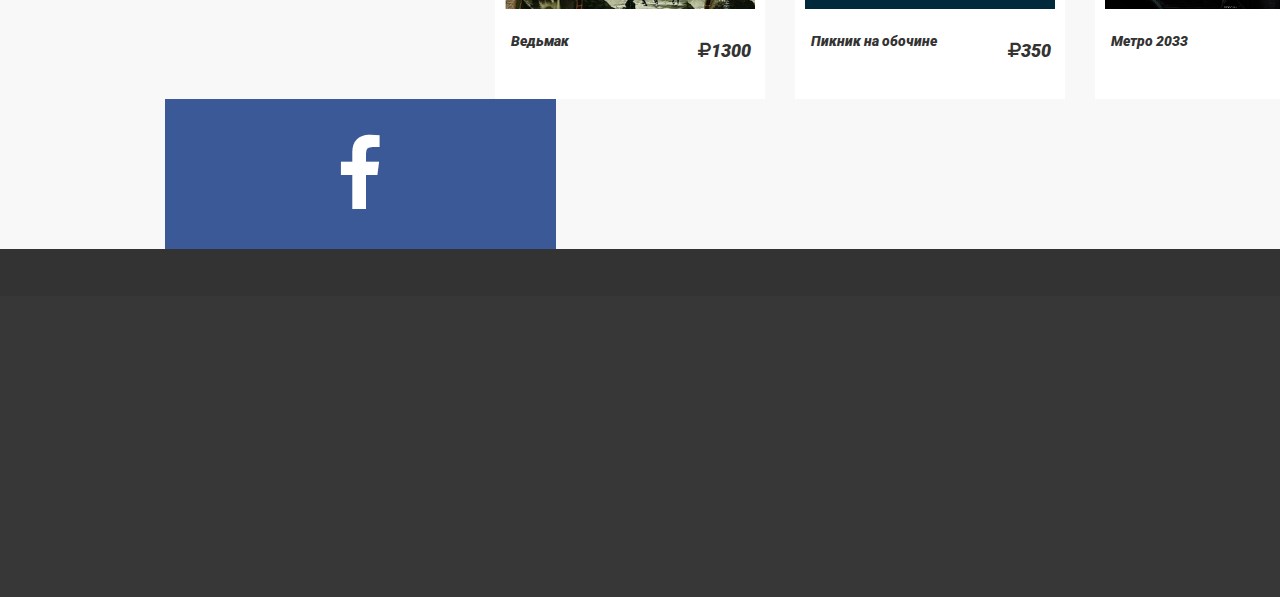
<file: catalog/vlastelin_colec.html>
<!DOCTYPE html>
<html>
<head>
	<meta charset="UTF-8">
	<title>Властелин колец</title>
	
	<link rel="stylesheet" href="../style/style.css">
	<link rel="stylesheet" href="../style/font-awesome-4.6.3/css/font-awesome.min.css">
    <link href="https://fonts.googleapis.com/css?family=Raleway|Roboto" rel="stylesheet">
</head>
<body>
    <div class="content">
                <div class="catalog_header">
                    <a href="../index.html"><img class="logo" src="../images/book_logo.png" alt="Логотип"></a>
                        <div class="social"> <!--todo ссыылки?-->
                            <a href="#"><i class="fa fa-facebook fa_effect" aria-hidden="true"></i></a>
                            <a href="#"><i class="fa fa-twitter fa_effect" aria-hidden="true"></i></a>
                            <a href="#"><i class="fa fa-youtube fa_effect" aria-hidden="true"></i></a>
                            <a href="#"><i class="fa fa-pinterest-p fa_effect" aria-hidden="true"></i></a>
                            <a href="#"><i class="fa fa-instagram fa_effect" aria-hidden="true"></i></a>
                        </div>
                    <ul class="catalog_menu"> <!--todo Переназначить классы-->
                        <li class="menu_h"><div class="menu_h_text">МЕНЮ</div></li>
                        <li><a class="menu_li" href="catalog.html"><div class="menu_li_text">Каталог</div></a></li>
                        <li><a class="menu_li" href="#"><div class="menu_li_text">Обратная связь</div></a>
                        <!--<li><a class="menu_li" href="#"><div class="menu_li_text">About</div></a></li>-->
                        <!--<li><a class="menu_li" href="#"><div class="menu_li_text">Apparel</div></a></li>-->
                        <!--<li><a class="menu_li" href="#"><div class="menu_li_text">Surf Apparel</div></a></li>-->
                        <!--<li class="menu_li menu_li_4"><div class="menu_li_text">Windsurf</div>-->
                            <!--<ul class="menu_hide_4">-->
                                <!--<li class="menu_hide_text">Kites</li>-->
                                <!--<li class="menu_hide_text">Kiteboards</li>-->
                                <!--<li class="menu_hide_text">Bags</li>-->
                                <!--<li class="menu_hide_text">Equipment</li>-->
                            <!--</ul>-->
                        <!--</li>-->
                        <!--<li><a class="menu_li" href="#"><div class="menu_li_text">Kitesurf</div></a></li>-->
                        <!--<li><a class="menu_li" href="#"><div class="menu_li_text">Accessories</div></a></li>-->
                        <!--<li><a class="menu_li" href="#"><div class="menu_li_text">Sale</div></a></li>-->
                        <!--<li><a class="menu_li" href="#"><div class="menu_li_text">Brands</div></a></li>-->
                        <!--<li><a class="menu_li" href="#"><div class="menu_li_text">Blog</div></a></li>-->
                        <!--<li><a class="menu_li" href="#"><div class="menu_li_text">Gadgets</div></a></li>-->
                        <!--<li><a class="menu_li" href="#"><div class="menu_li_text">Cantact</div></a></li>-->
                    </ul>
                </div>
        <div class="catalog_showcase">
            <div class="breadcrumbs_block">
                <div class="products_header"> <!--todo не совсем тот шрифт, поправить-->
                    <a class="breadcrumbs" href="../index.html">Домой </a>
                    <span class="quotes">»</span>
                    <a class="breadcrumbs" href="catalog.html"> Каталог </a>
                    <span class="quotes">»</span>
                    <span class="breadcrumbs_now"> Властелин колец</span>
                </div>
                <div class="product_place">
                    <a href="../images/vkt.jpg"><img class="product_img" src="../images/vkt.jpg"></a>
                    <div class="product_h">Властелин колец</div>
                    <div class="product_cost"><i class="fa fa-rub" aria-hidden="true">600</i></div>
                    <hr class="product_line">
                    <div class="product_discription">
                        <p class="short-discription_h">Краткое описание:</p>
                        <p class="short-discription">Трилогия &laquo;Властелин Колец&raquo; бесспорно возглавляет список
                            &laquo;культовых&raquo; книг XX&nbsp;века. Ее&nbsp;автор Дж.Р.Р.Толкин...</p>
                    </div>
                    <hr class="product_line">
                    <div class="add_to_cart"><span class="add_to_cart_text">Добавить в корзину</span></div>
                </div>
                <div class="detail-discription">
                    <div class="detail-discription_h">Описание товара</div>
                    <div class="detail-discription_p">
                        <p>Трилогия &laquo;Властелин Колец&raquo; бесспорно возглавляет список &laquo;культовых&raquo; книг XX&nbsp;века. Ее&nbsp;автор Дж.Р.Р.Толкин, профессор
                            Оксфордского университета, специалист по&nbsp;древнему и&nbsp;средневековому английскому языку, создал удивительный мир -
                            Среднеземье, который вот уже без малого пятьдесят лет неодолимо влечет к&nbsp;себе миллионы читателей.</p>
                        <p>Там, в&nbsp;Среднеземье, в&nbsp;стране, управляемой советом волшебников, где в&nbsp;серебряных лесах поют эльфы, в&nbsp;глубоких пещерах
                            добывают драгоценный мифрил гномы, а&nbsp;бескорыстие добрых чародеев постоянно подвергается испытаниям,&nbsp;&mdash; разгорается
                            битва Света и&nbsp;Тьмы, исход которой, по&nbsp;воле провидения, зависит от&nbsp;самых маленьких жителей&nbsp;&mdash; Хоббитов.</p>
                    </div>
                </div>
                <div class="might_like">
                    <div class="might_like_h">Вам так же может понравиться</div>
                    <div class="might_like_items">
                        <div class="sc_item">
                            <a href="witcher.html"><img class="sc_img" src="../images/wich.jpg" alt="Обложка киниги"></a>
                            <p class="sc_text">Ведьмак</p>
                            <p class="sc_cost"><i class="fa fa-rub" aria-hidden="true"></i>1300</p>
                        </div>
                        <div class="sc_item">
                            <a href="piknik_na_obochine.html"><img class="sc_img" src="../images/picknik.jpg" alt="Обложка киниги"></a>
                            <p class="sc_text">Пикник на обочине</p>
                            <p class="sc_cost"><i class="fa fa-rub" aria-hidden="true"></i>350</p>
                        </div>
                        <div class="sc_item">
                            <a href="metro2033.html"><img class="sc_img" src="../images/metro2033.jpg" alt="Обложка киниги"></a>
                            <p class="sc_text">Метро 2033</p>
                            <p class="sc_cost"><i class="fa fa-rub" aria-hidden="true"></i>280</p>
                        </div>
                    </div>
                </div>
            </div>
        </div>
        <div class="footer">
            <a class="catalog_facebook_block" href="#"><i class="fa fa-facebook fa-5x" aria-hidden="true"></i></a>
            <a class="twitter_block" href="#"><i class="fa fa-twitter fa-5x" aria-hidden="true"></i></a>
            <a class="pinterest_block" href="#"><i class="fa fa-pinterest-p fa-5x" aria-hidden="true"></i></a>
            <div class="catalog_upper_footer">
                <div class="lower_footer"></div>
            </div>
        </div>
    </div>

	
</body>
</html>
</file>
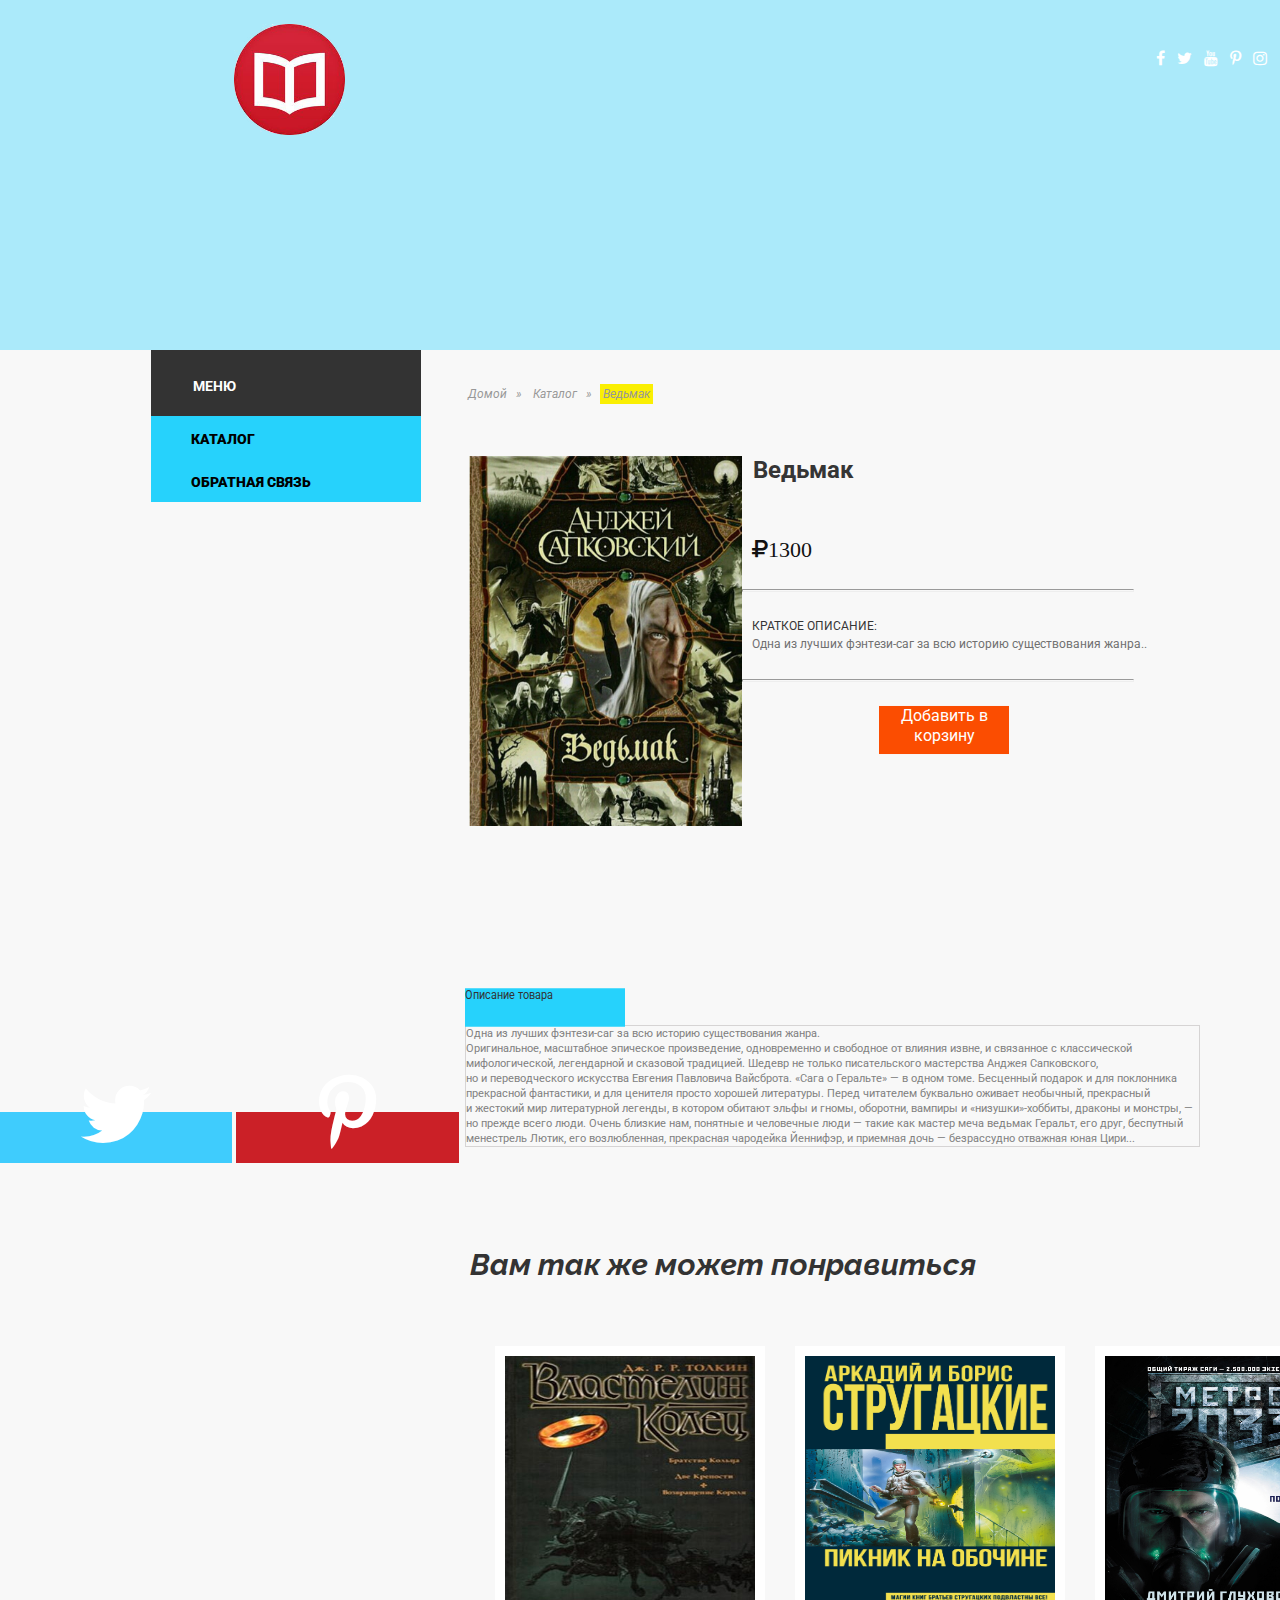
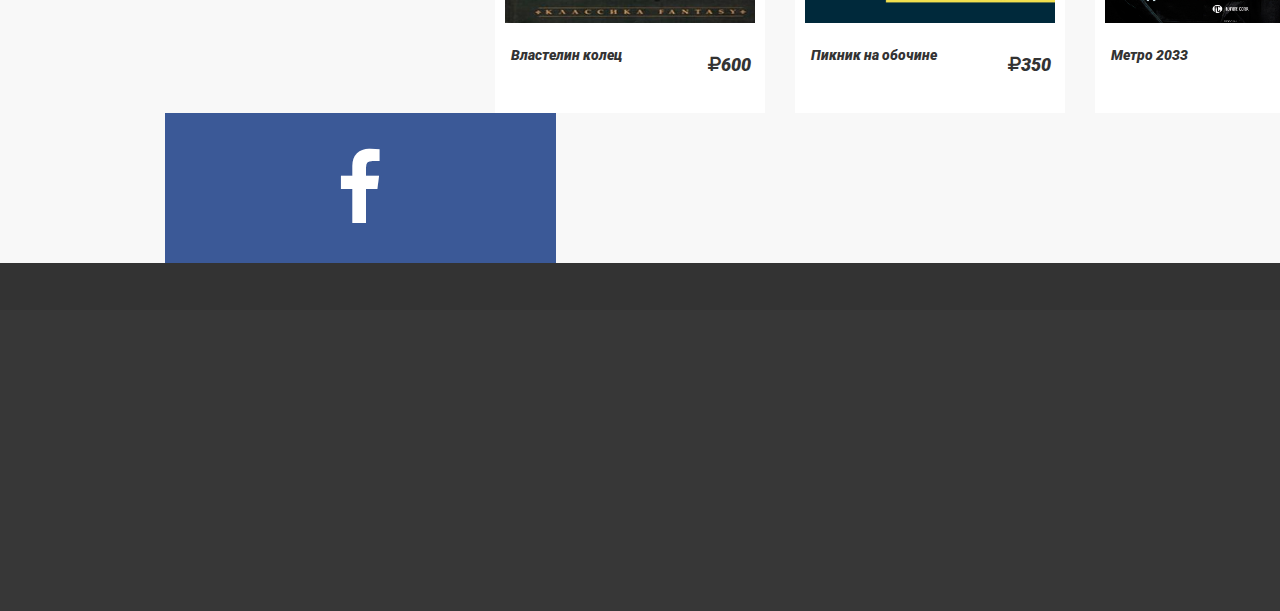
<file: catalog/witcher.html>
<!DOCTYPE html>
<html>
<head>
	<meta charset="UTF-8">
	<title>Ведьмак</title>
	
	<link rel="stylesheet" href="../style/style.css">
	<link rel="stylesheet" href="../style/font-awesome-4.6.3/css/font-awesome.min.css">
    <link href="https://fonts.googleapis.com/css?family=Raleway|Roboto" rel="stylesheet">
</head>
<body>
    <div class="content">
                <div class="catalog_header">
                    <a href="../index.html"><img class="logo" src="../images/book_logo.png" alt="Логотип"></a>
                        <div class="social">
                            <a href="#"><i class="fa fa-facebook fa_effect" aria-hidden="true"></i></a>
                            <a href="#"><i class="fa fa-twitter fa_effect" aria-hidden="true"></i></a>
                            <a href="#"><i class="fa fa-youtube fa_effect" aria-hidden="true"></i></a>
                            <a href="#"><i class="fa fa-pinterest-p fa_effect" aria-hidden="true"></i></a>
                            <a href="#"><i class="fa fa-instagram fa_effect" aria-hidden="true"></i></a>
                        </div>
                    <ul class="catalog_menu"> <!--todo Переназначить классы-->
                        <li class="menu_h"><div class="menu_h_text">МЕНЮ</div></li>
                        <li><a class="menu_li" href="catalog.html"><div class="menu_li_text">Каталог</div></a></li>
                        <li><a class="menu_li" href="#"><div class="menu_li_text">Обратная связь</div></a>
                        <!--<li><a class="menu_li" href="#"><div class="menu_li_text">About</div></a></li>-->
                        <!--<li><a class="menu_li" href="#"><div class="menu_li_text">Apparel</div></a></li>-->
                        <!--<li><a class="menu_li" href="#"><div class="menu_li_text">Surf Apparel</div></a></li>-->
                        <!--<li class="menu_li menu_li_4"><div class="menu_li_text">Windsurf</div>-->
                            <!--<ul class="menu_hide_4">-->
                                <!--<li class="menu_hide_text">Kites</li>-->
                                <!--<li class="menu_hide_text">Kiteboards</li>-->
                                <!--<li class="menu_hide_text">Bags</li>-->
                                <!--<li class="menu_hide_text">Equipment</li>-->
                            <!--</ul>-->
                        <!--</li>-->
                        <!--<li><a class="menu_li" href="#"><div class="menu_li_text">Kitesurf</div></a></li>-->
                        <!--<li><a class="menu_li" href="#"><div class="menu_li_text">Accessories</div></a></li>-->
                        <!--<li><a class="menu_li" href="#"><div class="menu_li_text">Sale</div></a></li>-->
                        <!--<li><a class="menu_li" href="#"><div class="menu_li_text">Brands</div></a></li>-->
                        <!--<li><a class="menu_li" href="#"><div class="menu_li_text">Blog</div></a></li>-->
                        <!--<li><a class="menu_li" href="#"><div class="menu_li_text">Gadgets</div></a></li>-->
                        <!--<li><a class="menu_li" href="#"><div class="menu_li_text">Cantact</div></a></li>-->
                    </ul>
                </div>
        <div class="catalog_showcase">
            <div class="breadcrumbs_block">
                <div class="products_header"> <!--todo не совсем тот шрифт, поправить-->
                    <a class="breadcrumbs" href="../index.html">Домой </a>
                    <span class="quotes">»</span>
                    <a class="breadcrumbs" href="catalog.html"> Каталог </a>
                    <span class="quotes">»</span>
                    <span class="breadcrumbs_now"> Ведьмак</span>
                </div>
                <div class="product_place">
                    <a href="../images/wich.jpg"><img class="product_img" src="../images/wich.jpg"></a>
                    <div class="product_h">Ведьмак</div>
                    <div class="product_cost"><i class="fa fa-rub" aria-hidden="true">1300</i></div>
                    <hr class="product_line">
                    <div class="product_discription">
                        <p class="short-discription_h">Краткое описание:</p>
                        <p class="short-discription">Одна из&nbsp;лучших фэнтези-саг за&nbsp;всю историю существования жанра..</p>
                    </div>
                    <hr class="product_line">
                    <div class="add_to_cart"><span class="add_to_cart_text">Добавить в корзину</span></div>
                </div>
                <div class="detail-discription">
                    <div class="detail-discription_h">Описание товара</div>
                    <div class="detail-discription_p">
                        <p>Одна из&nbsp;лучших фэнтези-саг за&nbsp;всю историю существования жанра.<br>
                            Оригинальное, масштабное эпическое произведение, одновременно и&nbsp;свободное от&nbsp;влияния извне, и&nbsp;связанное с
                            классической мифологической, легендарной и&nbsp;сказовой традицией. Шедевр не&nbsp;только писательского мастерства
                            Анджея Сапковского, но&nbsp;и&nbsp;переводческого искусства Евгения Павловича Вайсброта. &laquo;Сага о&nbsp;Геральте&raquo;&nbsp;&mdash; в&nbsp;одном томе.
                            Бесценный подарок и&nbsp;для поклонника прекрасной фантастики, и&nbsp;для ценителя просто хорошей литературы.
                            Перед читателем буквально оживает необычный, прекрасный и&nbsp;жестокий мир литературной легенды, в&nbsp;котором обитают
                            эльфы и&nbsp;гномы, оборотни, вампиры и&nbsp;&laquo;низушки&raquo;-хоббиты, драконы и&nbsp;монстры,&nbsp;&mdash; но&nbsp;прежде всего люди. Очень близкие нам,
                            понятные и&nbsp;человечные люди&nbsp;&mdash; такие как мастер меча ведьмак Геральт, его друг, беспутный менестрель Лютик, его
                            возлюбленная, прекрасная чародейка Йеннифэр, и&nbsp;приемная дочь&nbsp;&mdash; безрассудно отважная юная Цири...</p>
                    </div>
                </div>
                <div class="might_like">
                    <div class="might_like_h">Вам так же может понравиться</div>
                    <div class="might_like_items">
                        <div class="sc_item">
                            <a href="vlastelin_colec.html"><img class="sc_img" src="../images/vkt.jpg" alt="Обложка киниги"></a>
                            <p class="sc_text">Властелин колец</p>
                            <p class="sc_cost"><i class="fa fa-rub" aria-hidden="true"></i>600</p>
                        </div>
                        <div class="sc_item">
                            <a href="piknik_na_obochine.html"><img class="sc_img" src="../images/picknik.jpg" alt="Обложка киниги"></a>
                            <p class="sc_text">Пикник на обочине</p>
                            <p class="sc_cost"><i class="fa fa-rub" aria-hidden="true"></i>350</p>
                        </div>
                        <div class="sc_item">
                            <a href="metro2033.html"><img class="sc_img" src="../images/metro2033.jpg" alt="Обложка киниги"></a>
                            <p class="sc_text">Метро 2033</p>
                            <p class="sc_cost"><i class="fa fa-rub" aria-hidden="true"></i>280</p>
                        </div>
                    </div>
                </div>
            </div>
        </div>
        <div class="footer">
            <a class="catalog_facebook_block" href="#"><i class="fa fa-facebook fa-5x" aria-hidden="true"></i></a>
            <a class="twitter_block" href="#"><i class="fa fa-twitter fa-5x" aria-hidden="true"></i></a>
            <a class="pinterest_block" href="#"><i class="fa fa-pinterest-p fa-5x" aria-hidden="true"></i></a>
            <div class="catalog_upper_footer">
                <div class="lower_footer"></div>
            </div>
        </div>
    </div>

	
</body>
</html>
</file>
<file: style/style.css>
/*@font-face {
    font-family: Roboto;
    src: url(../fonts/Roboto/Roboto-Black.ttf);
}*/
* {
    padding: 0px;
    margin: 0px;
}
/*Низкое разрешение экрана*/
.low_resolution {
    display: none;
}
/*Контент*/
.content {
    background-color: #f8f8f8;
    max-width: 1500px;
    height: auto;
}

/*Шапка*/
.header {
    max-width: 1500px;
    height: 700px;
    background-color: #abeafa;
    background-image: url("../images/shelf.jpg");
}
.logo {
    -webkit-transition-duration: 0.4s;
    margin-left: 234px;
    margin-top: 24px;
    height: 111px;
    float: left;
}
/*Ссылки в соцсетях*/
.social {
    -webkit-transition-duration: 0.4s;
    display: inline;
    float: right;
    margin-right: 229px;
    margin-top: 50px;
}
.social a {
    color: white;
    padding: 4px 4px 4px 4px;
}
/*Блок предложения покупки в голове*/
.header_buynow {
    float: right;
    width: 313px;
    height: 169px;
    margin-right: 274px;
    margin-top: 108px;
    clear: both;
}
.buynow_h {
    font: 900 48px / 34px 'Roboto', sans-serif; /*TODO ? НЕДОСТАТОЧНО ЖИРНЫЙ*/
    color: #fff51f;
}
.buynow_p {
    font: 400 18px / 24px 'Roboto', sans-serif;
    color: #fff51f;
}
.buynow_button {
    background-color: #fff51f;
    width: 124px;
    height: 49px;
    margin-top: 62px;
    margin-left: 3px;
}
.buynow_button_text {
    font-family: 'Russo One', sans-serif;
    margin-left: 8px;
    margin-top: 15px;
    float: left;
    text-decoration: none;
    color: black;
    font-size: 14px;
}
/*Блок приветсвия*/
.header_welcome {
    float: left;
    width: 270px;
    height: 300px;
    background: #fff51f;
    margin-left: 165px;
    margin-top: 201px;
}
.welcome_h {
    position: relative;
    margin-left: 25px;
    margin-top: 72px;
    text-transform: uppercase;
    font: 700 30px / 30px 'PT Serif Caption', serif;
}
.welcome_p {
    position: relative;
    margin-left: 22px;
    margin-right: 10px;
    margin-top: 24px;
    font: 300 18px / 14px 'Pattaya', sans-serif;
    font-style: italic;
}
/*Меню*/
.menu {
    margin-left: 165px;
    margin-top: -15px;
    float: left;
}
.menu_h {
    background-color: #333333;
    width: 270px;
    height: 66px;
}
.menu_h_text {
    font-family: Roboto;
    color: #ffffff;
    font-size: 14px;
    font-weight: 700;
    line-height: 32px;
    text-align: left;
    float: left;
    display: inline;
    margin-left: 42px;
    margin-top: 20px;
    -moz-user-select: none;
    -khtml-user-select: none;
    user-select: none;
}
.menu_li {
    display: block;
    width: 270px;
    height: 43px;
    background-color: #26d2fc;
    font-family: Roboto;
    color: #000000;
    font-size: 14px;
    font-weight: 900;
    line-height: 36px;
    text-align: left;
    text-decoration: none;
    -moz-user-select: none;
    -khtml-user-select: none;
    user-select: none;
}
.menu > li{
    list-style: none;
}
.menu_li_text {
    display: inline;
    margin-left: 40px;
    margin-top: 5px;
    float: left;
    text-transform: uppercase;
}
.menu_li:hover {
    background-color: #333333;
    color: #ffffff;
    cursor: pointer;
    -webkit-transition-duration: 0.3s;
}
.menu_li_4:hover .menu_hide_4 {
    display: block;
}
/*Скрытое меню*/
/*Скрытое меню рядом с 4м блоком*/
/*.menu_hide_4 {*/
    /*position: relative;*/
    /*z-index: 1;*/
    /*display: none;*/
    /*margin-left: 270px;*/
    /*width: 155px;*/
    /*height: 162px;*/
    /*padding-left: 40px;*/
    /*background-color: #75e3fe;*/
/*}*/
/*.menu_hide_4 > li {*/
    /*position: relative;*/
    /*z-index: 1;*/
    /*font-family: Roboto;*/
    /*color: #000000;*/
    /*font-size: 14px;*/
    /*font-weight: 900;*/
    /*line-height: 36px;*/
    /*margin-bottom: 5px;*/
    /*text-align: left;*/
    /*text-transform: uppercase;*/
    /*text-decoration: none;*/
    /*list-style: square;*/
/*}*/
/*.menu_hide_4 > li:hover:after { !*todo Изменить размеры контента, попробовать через бекграунд*!*/
    /*content: url("../images/arrow.png");*/
/*}*/
/*Витрина*/
.showcase {
    display: flex;
    margin-left: 465px;
    margin-top: -15px;
    background-color: #f8f8f8;
    max-width: 58%;
    min-height: 724px;
    padding-bottom: 125px;
}
/*Новые продукты*/
.new_products, .breadcrumbs_block {
    width: 900px;
}
.new_products_header, .products_header {
    font-family: Roboto;
    color: #707070;
    font-size: 22px;
    font-weight: 900;
    font-style: italic;
    text-align: left;
    padding-top: 28px;
}
.item_box {
    margin-left: -30px;
}
.sc_item {
    position: relative;
    background-color: #ffffff;
    float: left;
    width: 270px;
    height: 367px;
    margin-left: 30px;
    margin-top: 30px;
    z-index: 0;
}
.new_products_header .sc_firtst_item {
    margin-left: 25px;
    margin-top: 31px;
}
.sc_img {
    width: 250px;
    height: 267px;
    margin-left: 10px;
    margin-top: 10px;
}
.sc_text {
    float: left;
    font-family: Roboto;
    color:  #333333;
    font-size: 14px;
    font-weight: 900;
    font-style: italic;
    line-height: 18.012px;
    text-align: left;
    margin-left: 16px;
    margin-top: 19px;
}
.sc_cost {
    float: right;
    font-family: Roboto;
    color: #333333;
    font-size: 18px; /* Приближение из-за подстановки шрифтов */
    font-weight: 900;
    font-style: italic;
    text-align: right;
    margin: 27px 14px 40px;
}
/*Подвал*/
/*Блок брендов*/
.brand {
    background-color: #ffffff;
    max-width: 1170px;
    height: 160px;
    margin: 30px 30px 0 165px;
}
.instagram_feed {
    display: flex;
    background-color: #eaeaea;
    max-width: 1170px;
    height: 500px;
    margin: 0 30px 0 165px;
}
.facebook_block {
    background-color: #3b5997;
    color: #ffffff;
    padding: 28px 173px 28px 172px;
    margin-top: 350px;
    width: 100%;
    height: 18.9%;
}
.twitter_block {
    background-color: #3fccfd;
    color: #ffffff;
    padding: 28px 158px 28px 158px;
    margin-top: 350px;
    width: 100%;
    height: 18.9%;
}
.pinterest_block {
    background-color: #cb2027;
    color: #ffffff;
    padding: 28px 166px 28px 166px;
    margin-top: 350px;
    width: 100%;
    height: 18.9%;
}
#fa-style {        /*Обращение по id для максимального приоритета*/
    display: table-cell;
    text-align: center;
    vertical-align: middle;
    font-size: 4em;
    color: white;
}
.upper_footer {
    background-color:  #373737;
    max-width: 1500px;
    height: 348px;
}
.upper_footer_content {
    display: flex;
    justify-content: space-between;
    margin: 0 191px 0 192px;
}
.footer_item {
    display: inline-block;
    margin: 75px 10px 64px 10px;
}
.upper_footer_item_h {
    font-family: Raleway;
    color: #ffffff;
    font-size: 18px;
    font-weight: 700;
    text-align: left;
    margin-bottom: 28px;
}
.upper_footer_item_p {
    font-family: Roboto;
    color: #ffffff;
    font-size: 12px;
    font-weight: 400;
    line-height: 18px;
    text-align: left;
    text-decoration: none;
}
.footer_pre_last_item .upper_footer_item_p{
    font-family: Roboto;
    color: #f8f8f8;
    font-size: 12px;
    font-weight: 400;
    line-height: 12px;
    text-align: left;
}
.footer_last_item {
    width: 180px;
}
.footer_last_item .upper_footer_item_p {
    font-family: Roboto;
    color: #ffffff;
    font-size: 12px;
    font-weight: 400;
    line-height: 12px;
    text-align: left;
}
.pay_service_img img{
    margin-top: 45px;
}
.footer_email_input {
    background-color: #fff51f;
    width: 170px;
    height: 30px;
    padding: 0 5px 0 5px;
}
.footer_submit_button {
    background-color: #000000;
    width: 71px;
    height: 30px;
    font-family: Roboto;
    color: #ffffff;
    font-size: 12px;
    font-weight: 400;
    line-height: 21px;
    text-align: left;
}
.footer_phone {
    margin-top: 14px;
    font-family: Roboto;
    color: #ffffff;
    font-size: 13px;
    font-weight: 400;
    line-height: 23.4px;
    text-align: left;
}
.footer_email {
    display: inline;
    font-family: Roboto;
    color: #ffffff;
    font-size: 13px;
    font-weight: 400;
    line-height: 23.4px;
    text-align: left;
}
.footer_email_inside {
    display: inline;
    font-family: Roboto;
    color: #faef03;
    font-size: 12px; /* Приближение из-за подстановки шрифтов */
    font-weight: 400;
    line-height: 36px; /* Приближение из-за подстановки шрифтов */
    text-align: left;
}
.lower_footer {
    background-color: #333333;
    max-width: 1500px;
    height: 47px;
}
.footer_copy_right_hide {
    display: none;
}
.footer_copy_right {
    float: left;
    margin-left: 171px;
    margin-top: 15px;
    font-family: Roboto;
    color: #dad9d9;
    font-size: 12px;
    font-weight: 400;
    line-height: 21.6px;
    text-align: left;
}
.footer_social_line {
    float: right;
    margin-right: 186px;
    margin-top: 15px;
}
.footer_social {
    width: 14px;
    height: 13px;
    color: white;
    margin-left: 15px;
}
/*Каталог*/
/*Шапка каталога*/
.catalog_header {
    width: 1500px;
    height: 350px;
    background-color: #abeafa;
}
/*Хлебные крошки*/
.breadcrumbs {
    font-family: Roboto;
    color: #989898;
    font-size: 12px;
    font-weight: 400;
    text-align: center;
    padding: 3px;
    text-decoration: none;
}
.breadcrumbs_now {
    font-family: Roboto;
    color: #989898;
    font-size: 12px;
    font-weight: 400;
    text-align: center;
    padding: 3px;
    background-color: #faef03;
    text-decoration: none;
}
.quotes {
    font-family: Roboto;
    color: #989898;
    font-size: 12px;
    font-weight: 400;
    text-align: center;
    padding: 3px;
}
/*Витрина каталога*/
.catalog_showcase {
    margin-left: 465px;
    background-color: #f8f8f8;
    width: 900px;
    height: 724px;
}
/*Меню каталога*/
.catalog_menu {
    margin-left: -194px;
    margin-top: 350px;
    float: left;
}
/*Подвал каталога*/
.catalog_facebook_block {
    display: block;
    background-color: #3b5997;
    float: left;
    color: #ffffff;
    padding: 35px 173px 35px 172px;
    margin-left: 165px;
    clear: left;
}
.catalog_upper_footer {
    background-color:  #373737;
    width: 1500px;
    height: 348px;
    margin-top: 150px;
    clear: both;
}
.catalog_menu > li{
    list-style: none;
}
/*Страница товара*/
.product_place {
    margin-left: 4px;
    margin-top: 53px;
}
/*Картинка*/
.product_img {
    float: left;
    height: 370px;
}
/*Название продукта*/
.product_h {
    margin-left: 284px;
    margin-top: 5px;
    font-family: Roboto;
    color: #353535;
    font-size: 24px;
    font-weight: 700;
    text-align: left;
}
/*Цена*/
.product_cost {
    margin-left: 283px;
    margin-top: 53px;
    font-family: Roboto;
    color:  #111111;
    font-size: 21.99px;
    font-weight: 500;
    font-style: italic;
    text-align: left;
}
/*Короткое описание*/
.product_discription {
    margin-left: 283px;
}
.short-discription {
    font-family: Roboto;
    color: #707070;
    font-size: 12px;
    font-weight: 400;
    line-height: 16px;
    text-align: left;
}
.short-discription_h {
    font-family: Roboto;
    color: #353535;
    font-size: 12px;
    font-weight: 400;
    line-height: 20px;
    text-align: left;
    text-transform: uppercase;
}
/*Линии*/
.product_line {
    color: #e4e4e4;
    width: 390px;
    height: 1px;
    margin: 27px 0 24px 75px;
    width: 390px;
    height: 1px;
}
/*Кнопка добавления в корзину*/
.add_to_cart {
    background-color:  #fb4d01;
    width: 130px;
    height: 48px;
    margin-left: 410px;
    margin-top: 20px;
    font-family: Roboto;
    color: #ffffff;
    font-size: 15.99px;
    font-weight: 400;
    line-height: 20px;
    text-align: center;
    transform: scaleY(1.0008);
}
/*Подробное описание*/
.detail-discription {
    margin-top: 236px;
}
.detail-discription_h {
    background-color: #26d2fc;
    width: 160px;
    height: 35px;
    font-family: Roboto;
    color: #333333;
    font-size: 10.91px;
    font-weight: 400;
    text-align: left;
    transform: scaleY(1.1);
}
.detail-discription_p {
    font-family: Roboto; /*Должен был быть Verdana, но это платный шрифт*/
    color: #808080;
    font-size: 11px;
    font-weight: 400;
    line-height: 15px;
    text-align: left;
    border: 1px solid #d6d4d4;
    margin-right: 165px;
}
/*"Вам так же может понравиться"*/
.might_like {
    margin: 100px 0 0 0;
}
.might_like_h {
    font-family: Raleway;
    font-style: italic;
    color: #333333;
    font-size: 30px;
    font-weight: 700;
    text-align: left;
    margin: 0px 0 34px 5px;
}
/*Эффекты*/
.effect:hover{
    -webkit-transition-duration: 0.5s;
    -webkit-box-shadow:0px 0px 30px #000000;
}
.fa_effect:hover {
    -webkit-transition-duration: 0.4s;
    color: #fff51f;
}
/*Медиазапросы*/
@media screen and (max-width: 1110px){
    .showcase {
        -webkit-transition-duration: 0.4s;
        margin-left: 165px;
        margin-top: 137px;
        width: 800px;
    }
}
@media screen and (max-width: 1325px){
    .header_welcome {
        display: block;
        margin-left: -110px;
    }
    .header_buynow {
        display: none;
    }
}
@media screen and (max-width: 1370px){
    .facebook_block {
        padding: 17px 96px 17px 96px;
        height: 23.1%;
    }
    .twitter_block {
        padding: 17px 79px 17px 79px;
        height: 23.1%;
    }
    .pinterest_block {
        padding: 17px 83px 17px 83px;
        height: 23.1%;
    }
    #fa-style {
        font-size: 4em;
    }
}

@media screen and (max-width: 1238px) {
    .upper_footer_content {
        margin: 0 100px 0 100px;
    }
}
@media screen and (max-width: 1060px) {
    .social {
        -webkit-transition-duration: 0.4s;
        margin-right: 10px;
    }
    .upper_footer_content {
        margin: 0 50px 0 50px;
    }
}
@media screen and (max-width: 995px) {
    .footer_item {
        margin: 50px 10px 64px 10px;
    }
    .footer_copy_right {
        margin-left: 100px;
    }
    .footer_social_line {
        margin-right: 100px;
    }
}
@media screen and (max-width: 918px) {
    .footer_item {
        margin: 30px 10px 64px 10px;
    }
}
@media screen and (max-width: 853px) {
    .instagram_feed, .brand, .upper_footer {
        display: none;
    }
    .footer_copy_right {
        margin-left: 50px;
    }
    .footer_social_line {
        margin-right: 50px;
    }
}
@media screen and (max-width: 768px) {
    .logo {
        -webkit-transition-duration: 0.4s;
        margin-left: 60px;
    }
    .showcase {
        -webkit-transition-duration: 0.4s;
        width: 270px;
    }
    .footer_copy_right {
        display: none;
    }
    .footer_copy_right_hide {
        display: inline;
    }
}
@media screen and (max-width: 465px) {
    .menu, .showcase {
        -webkit-transition-duration: 0.4s;
        margin-left: 30px;
    }
    .footer_copy_right {
        margin-left: 5px;
    }
    .footer_social_line {
        margin-right: 5px;
    }
}
@media screen and (max-width: 345px) {
    .footer_social_line{
        display: none;
    }
}
@media screen and (max-width: 332px) {
    .header_welcome {
        display: none;
    }
    .social {
        display: none;
    }
}
@media screen and (max-width: 319px){
    .low_resolution, .html {
        display: block;
        width: 320px;
        height: 480px;
    }
    .low_resolution {
        background-image: url(../images/cat.jpg);
    }
    .low_resolution p {
        float: left;
        margin: 166px 30px 0 30px;
        text-align: center;
        font: 300 20px / 50px 'PT Serif Caption', serif;
        color: azure;
    }
    .content, .footer {
        display: none;
    }
}
</file>
